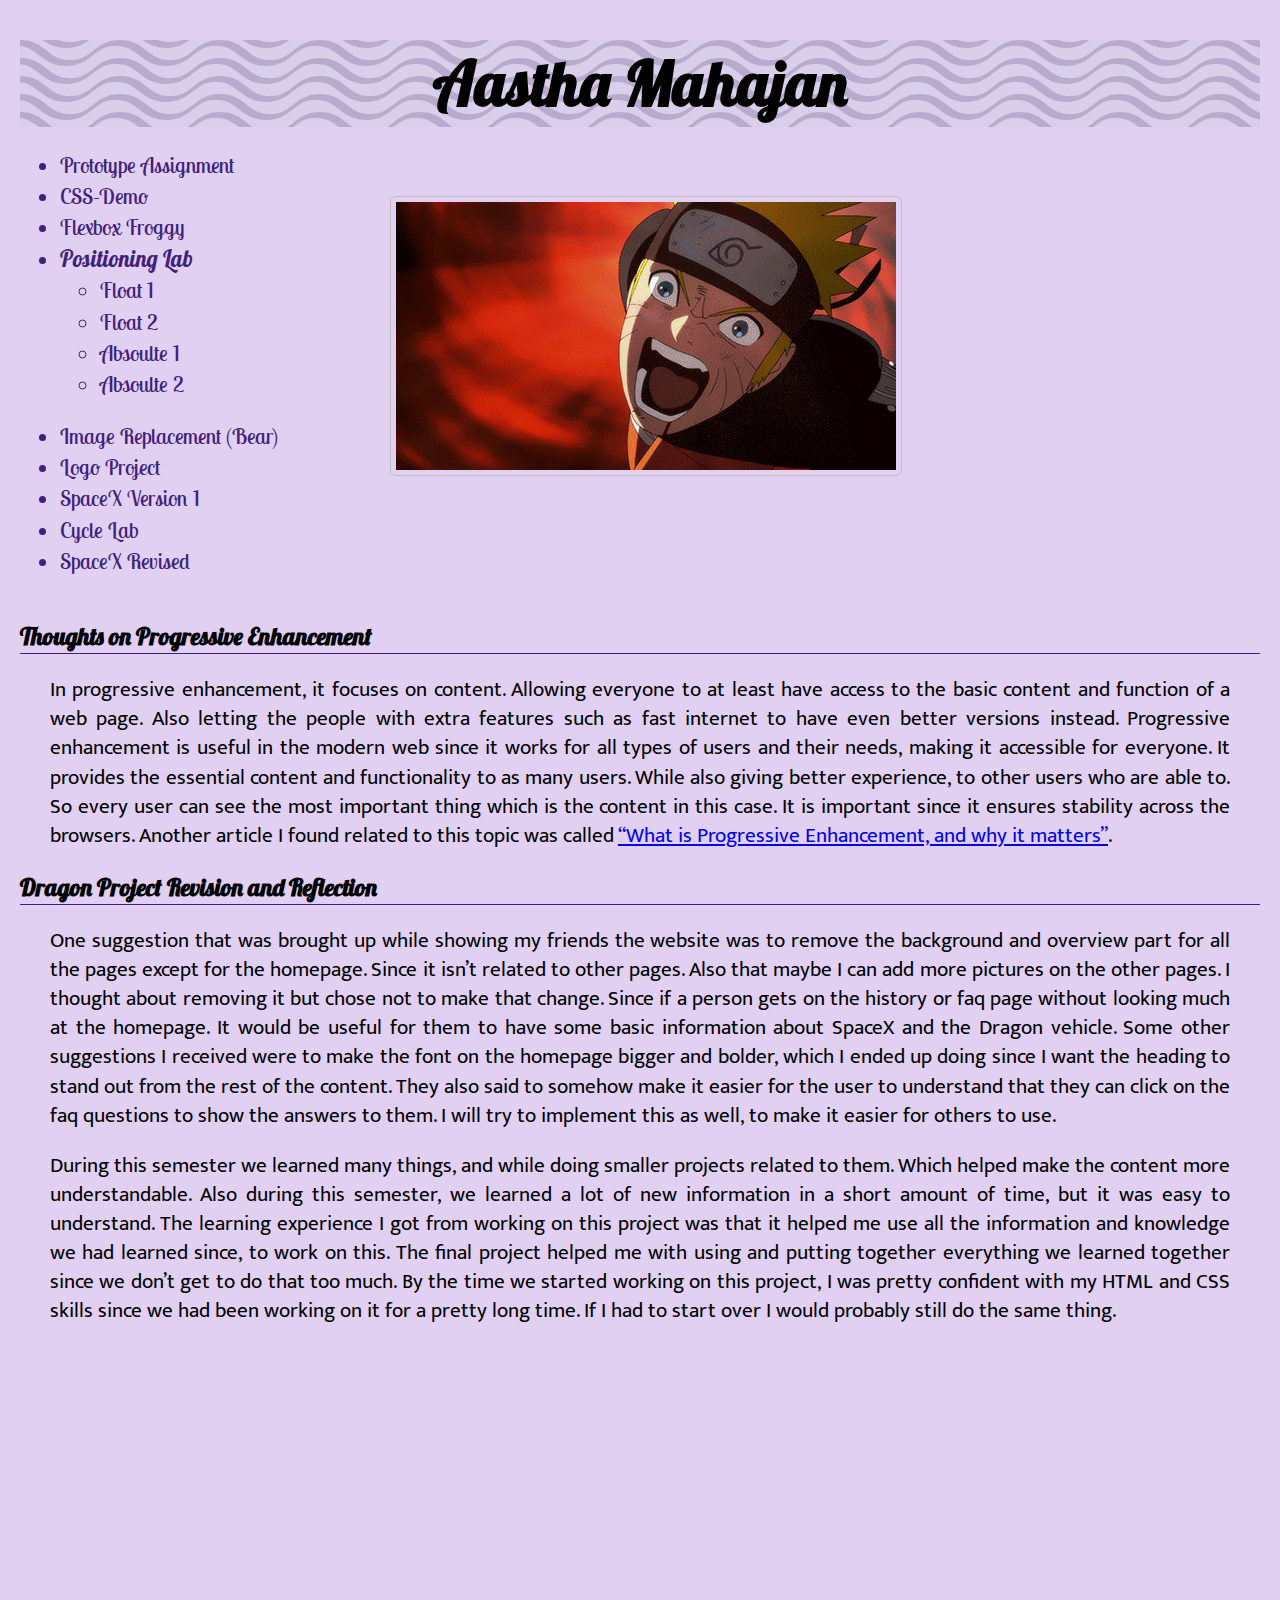
<file: index.html>
<!-- Course Home Page -->
<!doctype html>

<html lang="en">
<head>
  <meta charset="utf-8">

  <title>IFSC 1310 | Aastha Mahajan</title>
  <meta name="description" content="Assignments for IFSC 1310" />
  <meta name="author" content="Aastha Mahajan" />
  <link rel="stylesheet" href="assets/css/style.css" type="text/css" />
  <link rel="preconnect" href="https://fonts.googleapis.com">
<link rel="preconnect" href="https://fonts.gstatic.com" crossorigin>
<link href="https://fonts.googleapis.com/css2?family=Lobster&display=swap" rel="stylesheet">
<link rel="preconnect" href="https://fonts.googleapis.com">
<link rel="preconnect" href="https://fonts.gstatic.com" crossorigin>
<link href="https://fonts.googleapis.com/css2?family=Lobster+Two:wght@700&display=swap" rel="stylesheet">

<link rel="preconnect" href="https://fonts.googleapis.com">
<link rel="preconnect" href="https://fonts.gstatic.com" crossorigin>
<link href="https://fonts.googleapis.com/css2?family=Mukta&display=swap" rel="stylesheet">


<body>
  <h1>Aastha Mahajan</h1>
  <nav>
  <ul>
    <li><a href="prototype/index.html">Prototype Assignment</a></li>
    <li><a href="css-demo/index.html">CSS-Demo</a></li>
    <li><a href="assets/img/flexbox-froggy.jpeg">Flexbox Froggy</a></li>
    <li>Positioning Lab</li>
    <ul>
      <li><a href="positioning/float-1.html">Float 1</a></li>
      <li><a href="positioning/float-2.html">Float 2</a></li>
      <li><a href="positioning/absolute-1.html">Absoulte 1</a></li>
      <li><a href="positioning/absolute-2.html">Absoulte 2</a></li>
    </ul>
    <li><a href="assets/img/bear.jpeg">Image Replacement (Bear)</a></li>
    <li><a href="assets/img/logo.jpeg">Logo Project</a></li>
    <li><a href="dragon/index.html">SpaceX Version 1</a></li>
    <li><a href="cycle/index.html">Cycle Lab</a></li>
    <li><a href="dragon.v2/index.html">SpaceX Revised</a></li>
    
  </ul>
  </nav>
  
  <section class="pe">
    <h2>Thoughts on Progressive Enhancement</h2>
    <p>In progressive enhancement, it focuses on content. Allowing everyone to at least have access to the basic content and function of a web page. Also letting the people with extra features such as fast internet to have even better versions instead. Progressive enhancement is useful in the modern web since it works for all types of users and their needs, making it accessible for everyone. It provides the essential content and functionality to as many users. While also giving better experience, to other users who are able to. So every user can see the most important thing which is the content in this case. It is important since it ensures stability across the browsers. Another article I found related to this topic was called <a href="https://www.freecodecamp.org/news/what-is-progressive-enhancement-and-why-it-matters-e80c7aaf834a/" target="_blank">“What is Progressive Enhancement, and why it matters”</a>.</p>
    <!-- <p>Another article I found related to this topic was called <a href="https://www.freecodecamp.org/news/what-is-progressive-enhancement-and-why-it-matters-e80c7aaf834a/" target="_blank">“What is Progressive Enhancement, and why it matters”</a>.</p> -->
    
    <h2>Dragon Project Revision and Reflection</h2>
    <p>One suggestion that was brought up while showing my friends the website was to remove the background and overview part for all the pages except for the homepage. Since it isn’t related to other pages. Also that maybe I can add more pictures on the other pages. I thought about removing it but chose not to make that change. Since if a person gets on the history or faq page without looking much at the homepage. It would be useful for them to have some basic information about SpaceX and the Dragon vehicle. Some other suggestions I received were to make the font on the homepage bigger and bolder, which I ended up doing since I want the heading to stand out from the rest of the content. They also said to somehow make it easier for the user to understand that they can click on the faq questions to show the answers to them. I will try to implement this as well, to make it easier for others to use. </p>
    <p>During this semester we learned many things, and while doing smaller projects related to them. Which helped make the content more understandable. Also during this semester, we learned a lot of new information in a short amount of time, but it was easy to understand. The learning experience I got from working on this project was that it helped me use all the information and knowledge we had learned since, to work on this. The final project helped me with using and putting together everything we learned together since we don’t get to do that too much. By the time we started working on this project, I was pretty confident with my HTML and CSS skills since we had been working on it for a pretty long time. If I had to start over I would probably still do the same thing. </p>
    
  </section>
  
  
  <img src="assets/img/naruto-gif.gif"  id="firstgif"/>
  
  
</body>
</html>
</file>
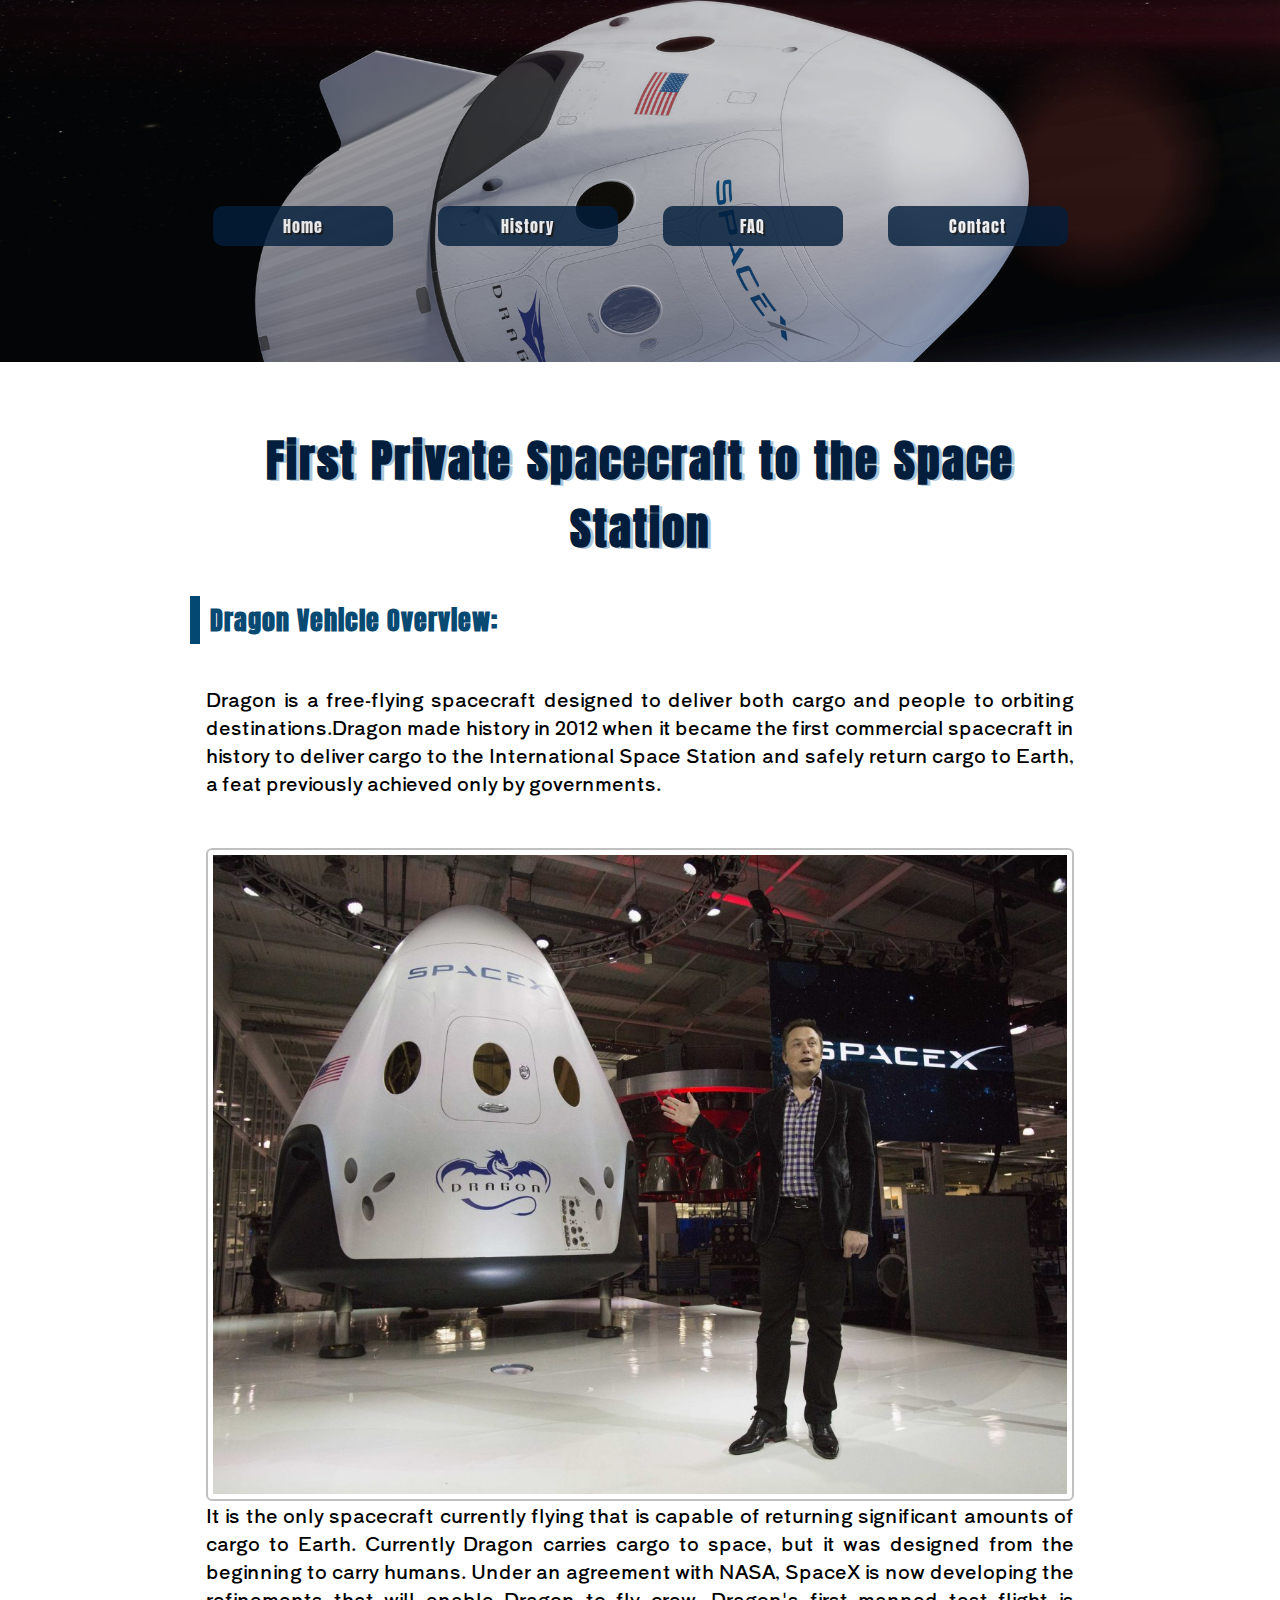
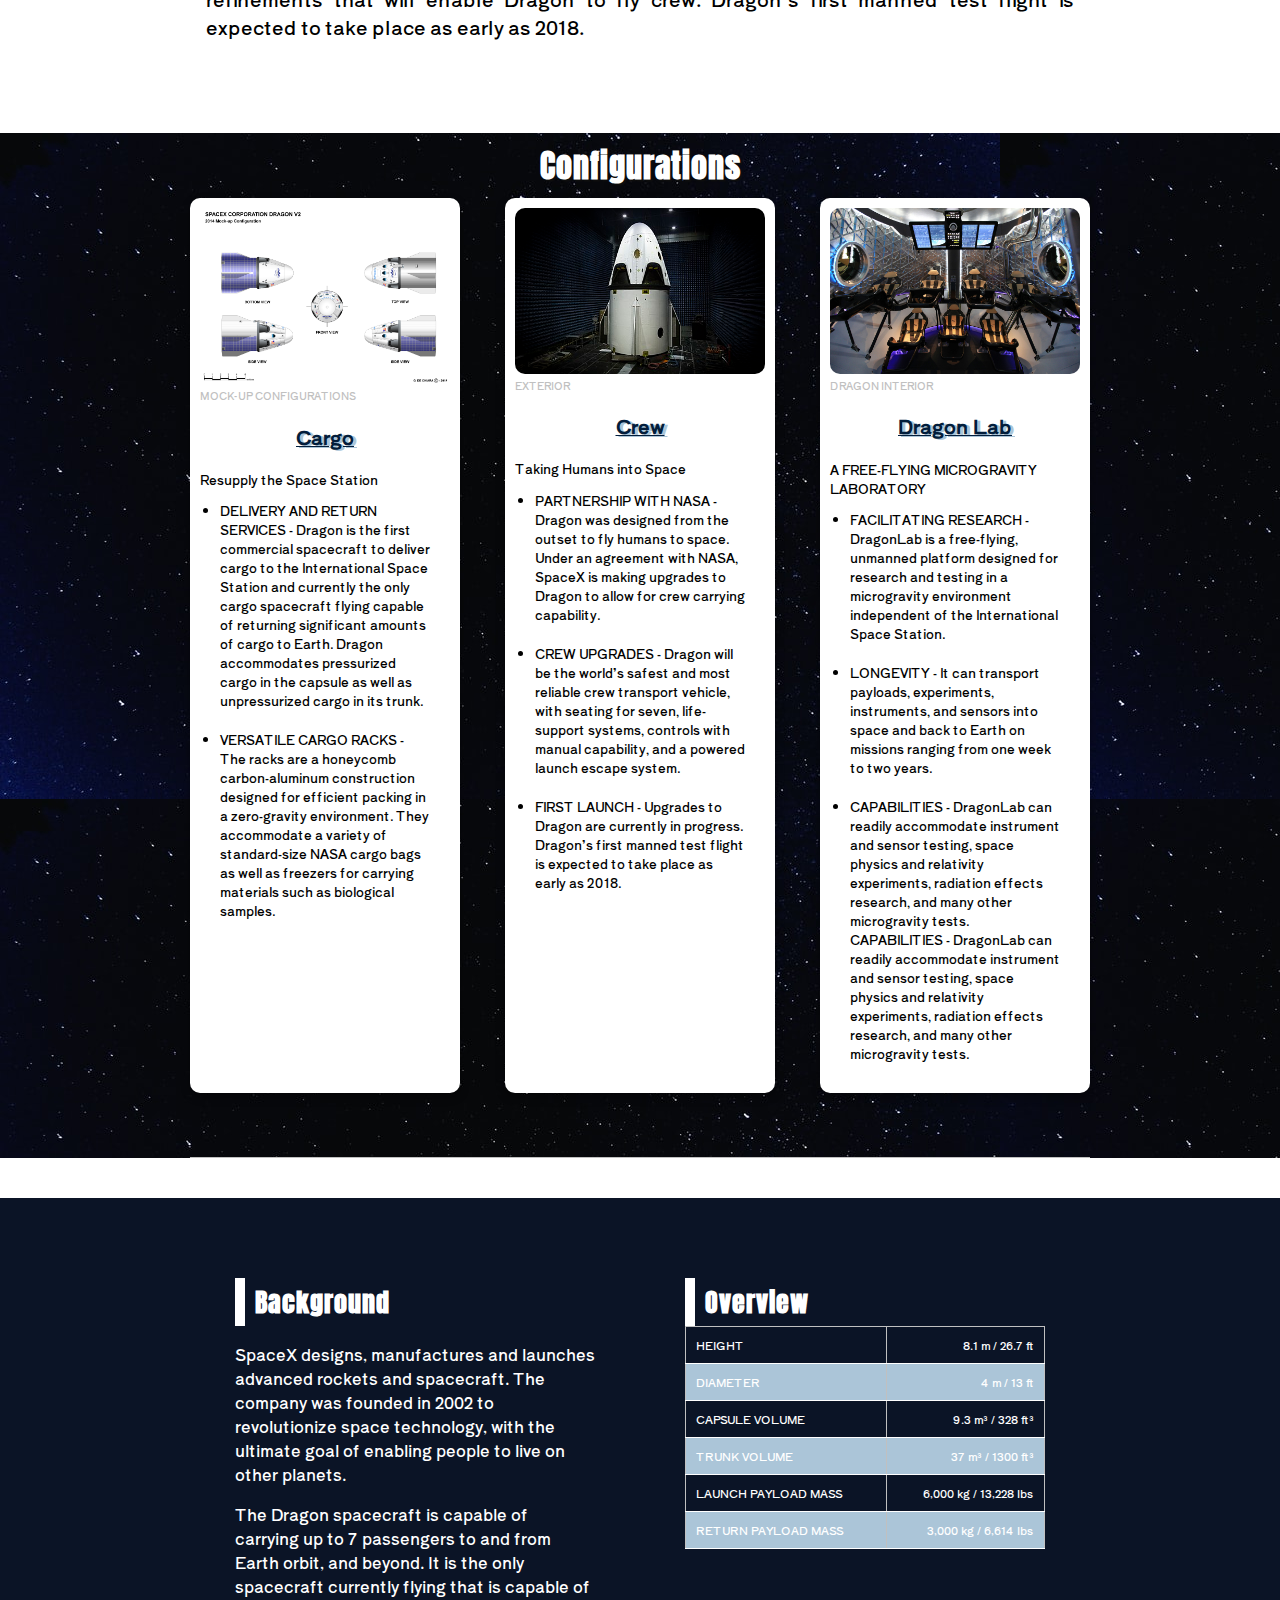
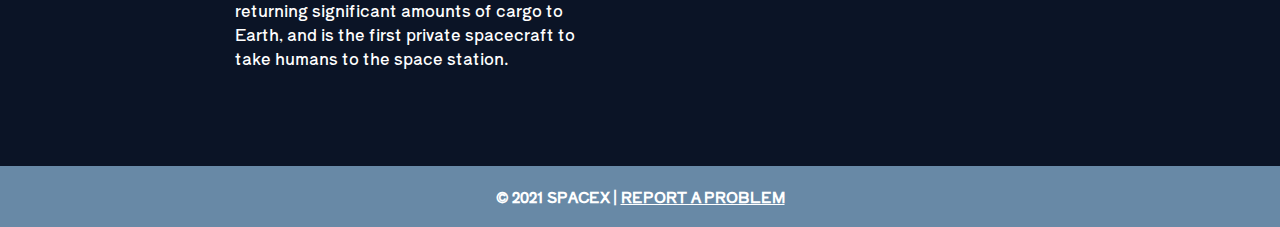
<file: dragon.v2/index.html>
<!DOCTYPE html>
<html lang="en">

<head>
  <title>SpaceX Dragon</title>
  <meta name="robots" content="noindex" />
  <meta charset="UTF-8" />
  <meta name="description" content="Space X Dragon" />
  <meta name="author" content="Aastha Mahajan" />
  
  <link rel="preconnect" href="https://fonts.googleapis.com">
  <link rel="preconnect" href="https://fonts.gstatic.com" crossorigin>
  <link href="https://fonts.googleapis.com/css2?family=Shippori+Antique&display=swap" rel="stylesheet">
  <link rel="preconnect" href="https://fonts.googleapis.com">
  <link rel="preconnect" href="https://fonts.gstatic.com" crossorigin>
  <link href="https://fonts.googleapis.com/css2?family=M+PLUS+1:wght@300&display=swap" rel="stylesheet">
  <link rel="preconnect" href="https://fonts.googleapis.com">
  <link rel="preconnect" href="https://fonts.gstatic.com" crossorigin>
  <link href="https://fonts.googleapis.com/css2?family=Anton&family=Shippori+Antique&display=swap" rel="stylesheet">
  
  <link rel="stylesheet" href="assets/css/style.css" type="text/css" />

</head>   

<body>
  <header role="banner" class="primary">
    <h1><a href="index.html">SpaceX Dragon</a></h1>
    <nav role="navigation">
      <ul>
        <li><a href="index.html">Home</a></li>
        <li><a href="history.html">History</a></li>
        <li><a href="faq.html">FAQ</a></li>
        <li><a href="contact.html">Contact</a></li>
      </ul>
    </nav>
  </header>
  <!--  <h1>SpaceX Dragon
    <h2>SpaceX designs, manufactures and launches advanced rockets and spacecraft. The company was founded in 2002 to revolutionize space technology, with the ultimate goal of enabling people to live on other planets.</h2> -->
   <section id="content" class="container"> 
      <!-- content goes like the info --> 
      <h2>First Private Spacecraft to the Space Station</h2>
      <h3>Dragon Vehicle Overview:</h3>
      
     <!-- <section id="hero" class="container"> 
        <img src="assets/img/capsule.jpg"  alt="dragon" class="img-left"/>
      </section> -->
      
      <p>Dragon is a free-flying spacecraft designed to deliver both cargo and people to orbiting destinations.Dragon made history in 2012 when it became the first commercial spacecraft in history to deliver cargo to the International Space Station and safely return cargo to Earth, a feat previously achieved only by governments.</p>
      <p> <img src="assets/img/capsule.jpg"  alt="dragon" class="img-left"/> It is the only spacecraft currently flying that is capable of returning significant amounts of cargo to Earth. Currently Dragon carries cargo to space, but it was designed from the beginning to carry humans. Under an agreement with NASA, SpaceX is now developing the refinements that will enable Dragon to fly crew. Dragon's first manned test flight is expected to take place as early as 2018.</p>
    
    </section>
    <section id="articles">
      <div class="container">
      <h2>Configurations</h2>
      <article class="post">
        <header>
          <figure>
            <img src="assets/img/mokeup.png"  alt="dragon"/>
            <figcaption>Mock-Up Configurations</figcaption>
          </figure>
          <h3><a href="https://www.spacex.com/" target="_blank">Cargo</a></h3>
          <p>Resupply the Space Station</p>
        </header>
        <ul>
          <li>DELIVERY AND RETURN SERVICES - Dragon is the first commercial spacecraft to deliver cargo to the International Space Station and currently the only cargo spacecraft flying capable of returning significant amounts of cargo to Earth. Dragon accommodates pressurized cargo in the capsule as well as unpressurized cargo in its trunk.</li>
          <li>VERSATILE CARGO RACKS - The racks are a honeycomb carbon-aluminum construction designed for efficient packing in a zero-gravity environment. They accommodate a variety of standard-size NASA cargo bags as well as freezers for carrying materials such as biological samples.</li>
          
      </ul>
      </article>
      <article class="post">
        <header>
          <figure>
            <img src="assets/img/exterior.jpg"  alt="dragon"/>
            <figcaption>Exterior</figcaption>
          </figure>
          <h3><a href="https://www.spacex.com/" target="_blank">Crew</a></h3>
          <p>Taking Humans into Space</p>
        </header>
        <ul>
          <li>PARTNERSHIP WITH NASA - Dragon was designed from the outset to fly humans to space. Under an agreement with NASA, SpaceX is making upgrades to Dragon to allow for crew carrying capability.</li>
          <li>CREW UPGRADES - Dragon will be the world’s safest and most reliable crew transport vehicle, with seating for seven, life-support systems, controls with manual capability, and a powered launch escape system.</li>
          <li>FIRST LAUNCH - Upgrades to Dragon are currently in progress. Dragon’s first manned test flight is expected to take place as early as 2018.</li>
        </ul>
      </article>
      <article class="post">
        <header>
          <figure>
            <img src="assets/img/interior.2.jpg"  alt="dragon"/>
            <figcaption>Dragon Interior</figcaption>
          </figure>
          <h3> <a href="https://www.spacex.com/" target="_blank">Dragon Lab</a> </h3>
          <p>A FREE-FLYING MICROGRAVITY LABORATORY</p>
        </header>
        <ul>
          <li>FACILITATING RESEARCH - DragonLab is a free-flying, unmanned platform designed for research and testing in a microgravity environment independent of the International Space Station.</li>
          <li>LONGEVITY - It can transport payloads, experiments, instruments, and sensors into space and back to Earth on missions ranging from one week to two years.</li>
          <li>CAPABILITIES - DragonLab can readily accommodate instrument and sensor testing, space physics and relativity experiments, radiation effects research, and many other microgravity tests.
          CAPABILITIES - DragonLab can readily accommodate instrument and sensor testing, space physics and relativity experiments, radiation effects research, and many other microgravity tests.</li>
        </ul>
      </article>
      </div>
    </section>
    <!--<section id="hero" class="container">
    <img src="https://assets.codepen.io/7248/dragon_2_hover_test.jpg" alt="Hover Test" class="img-center" />
    </section>  -->
    
     <aside role="complementary">
      <div class="container">
        <article class="widget">
          <header>
            <h2>Background</h2>
          </header>
          <p>SpaceX designs, manufactures and launches advanced rockets and spacecraft. The company was founded in 2002 to revolutionize space technology, with the ultimate goal of enabling people to live on other planets.</p>
          <p>
          The Dragon spacecraft is capable of carrying up to 7 passengers to and from Earth orbit, and beyond. It is the only spacecraft currently flying that is capable of returning significant amounts of cargo to Earth, and is the first private spacecraft to take humans to the space station.
          </p>
          <footer>Widget Footer</footer>
        </article>
        <article class="widget overview">
          <header>
            <h2>Overview</h2>
          </header>
          <table>
            <tbody>
              <tr>
                <td>HEIGHT</td>
                <td>8.1 m <span>/ 26.7 ft</span></td>
              </tr>
              <tr>
                <td>DIAMETER</td>
                <td>4 m <span>/ 13 ft</span></td>
              </tr>
              <tr>
                <td>CAPSULE VOLUME</td>
                <td>9.3 m³ <span>/ 328 ft³ </span></td>
              </tr>
              <tr>
                <td>TRUNK VOLUME</td>
                <td>37 m³ <span>/ 1300 ft³ </span></td>
              </tr>
              <tr>
                <td>LAUNCH PAYLOAD MASS</td>
                <td>6,000 kg <span>/ 13,228 lbs</span></td>
              </tr>
              <tr>
                <td>RETURN PAYLOAD MASS</td>
                <td>3,000 kg <span>/ 6,614 lbs</span></td>
              </tr>
            </tbody>
          </table>
          <footer>Widget Footer</footer>
        </article>
      </div>
    </aside>

  <footer id="colophon" role="contentinfo">
    <h6>&copy; 2021 SpaceX | <a href="mailto:amahajan@ualr.edu"> Report a Problem</a></h6>
  </footer>


</body>
</html>
</file>
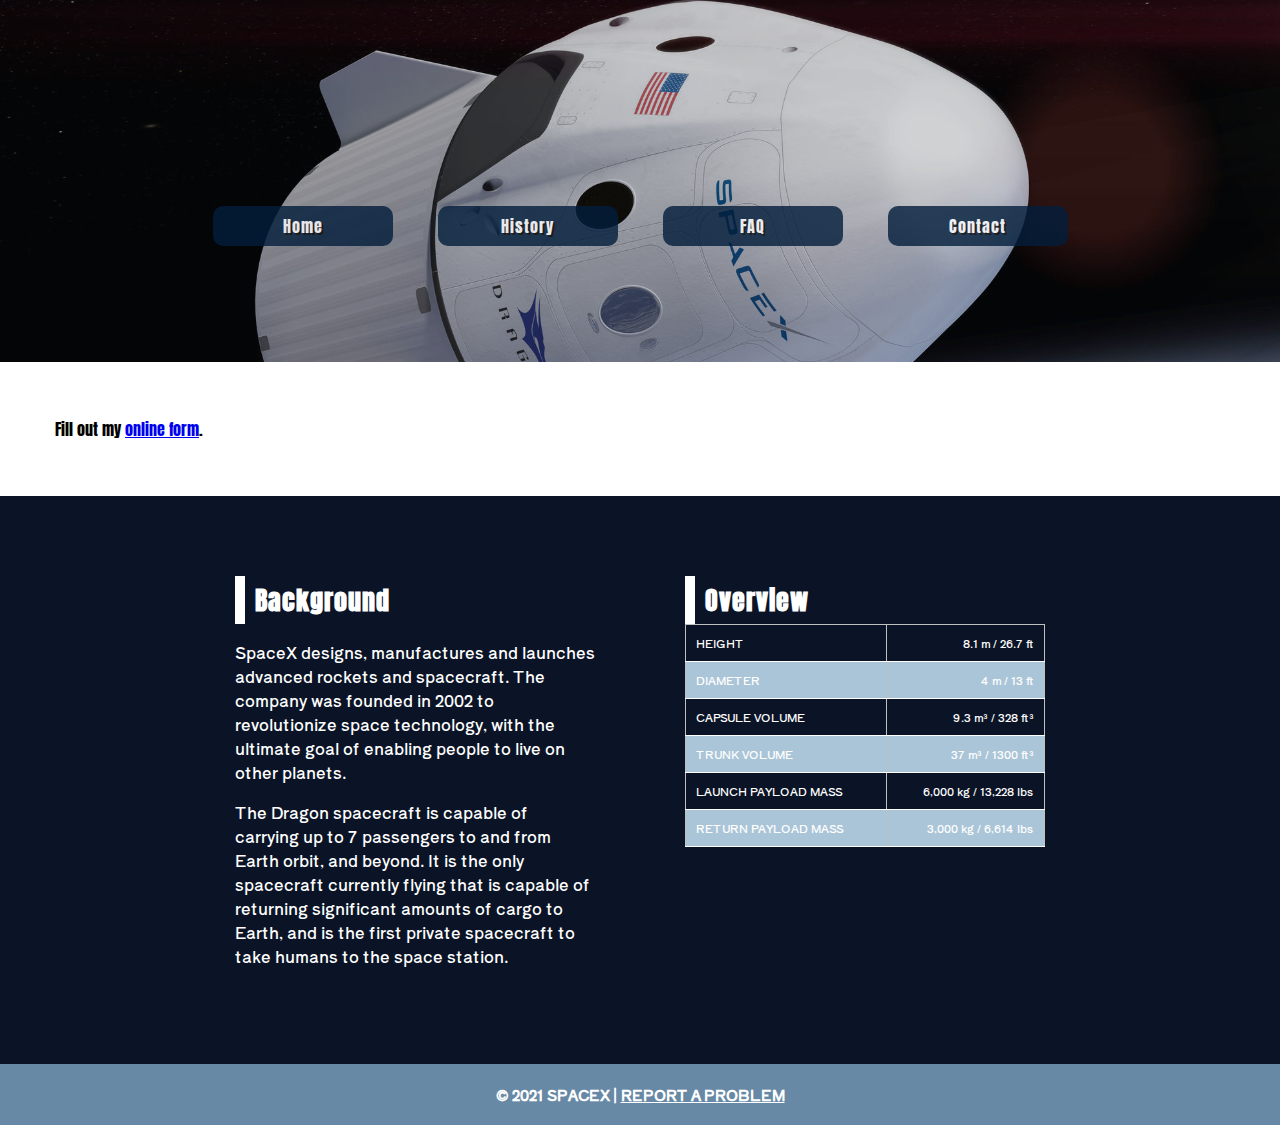
<file: dragon.v2/contact.html>
<!DOCTYPE html>
<html lang="en">

<head>
  <title>SpaceX Dragon</title>
  <meta charset="UTF-8" />
  <meta name="description" content="Space X Dragon" />
  <meta name="author" content="Aastha Mahajan" />
  <meta name="robots" content="noindex" />
  <link rel="preconnect" href="https://fonts.googleapis.com">
  <link rel="preconnect" href="https://fonts.gstatic.com" crossorigin>
  <link href="https://fonts.googleapis.com/css2?family=Shippori+Antique&display=swap" rel="stylesheet">
  <link rel="preconnect" href="https://fonts.googleapis.com">
  <link rel="preconnect" href="https://fonts.gstatic.com" crossorigin>
  <link href="https://fonts.googleapis.com/css2?family=M+PLUS+1:wght@300&display=swap" rel="stylesheet">
  <link rel="preconnect" href="https://fonts.googleapis.com">
  <link rel="preconnect" href="https://fonts.gstatic.com" crossorigin>
  <link href="https://fonts.googleapis.com/css2?family=Anton&family=Shippori+Antique&display=swap" rel="stylesheet">
  
  <link rel="stylesheet" href="assets/css/style.css" type="text/css" />

</head>   

<body>
  <header role="banner" class="primary">
    <h1><a href="index.html">SpaceX Dragon</a></h1>
    <nav role="navigation">
      <ul>
        <li><a href="index.html">Home</a></li>
        <li><a href="history.html">History</a></li>
        <li><a href="faq.html">FAQ</a></li>
        <li><a href="contact.html">Contact</a></li>
      </ul>
    </nav>
  </header>


 <div id="wufoo-z1fg0fnz1p6qlr7"> Fill out my <a href="https://amahajan.wufoo.com/forms/z1fg0fnz1p6qlr7">online form</a>. </div> <script type="text/javascript"> var z1fg0fnz1p6qlr7; (function(d, t) { var s = d.createElement(t), options = { 'userName':'amahajan', 'formHash':'z1fg0fnz1p6qlr7', 'autoResize':true, 'height':'580', 'async':true, 'host':'wufoo.com', 'header':'show', 'ssl':true }; s.src = ('https:' == d.location.protocol ?'https://':'http://') + 'secure.wufoo.com/scripts/embed/form.js'; s.onload = s.onreadystatechange = function() { var rs = this.readyState; if (rs) if (rs != 'complete') if (rs != 'loaded') return; try { z1fg0fnz1p6qlr7 = new WufooForm(); z1fg0fnz1p6qlr7.initialize(options); z1fg0fnz1p6qlr7.display(); } catch (e) { } }; var scr = d.getElementsByTagName(t)[0], par = scr.parentNode; par.insertBefore(s, scr); })(document, 'script'); </script>
  
  
     <aside role="complementary">
      <div class="container">
        <article class="widget">
          <header>
            <h2>Background</h2>
          </header>
          <p>SpaceX designs, manufactures and launches advanced rockets and spacecraft. The company was founded in 2002 to revolutionize space technology, with the ultimate goal of enabling people to live on other planets.</p>
          <p>
          The Dragon spacecraft is capable of carrying up to 7 passengers to and from Earth orbit, and beyond. It is the only spacecraft currently flying that is capable of returning significant amounts of cargo to Earth, and is the first private spacecraft to take humans to the space station.
          </p>
          <footer>Widget Footer</footer>
        </article>
        <article class="widget overview">
          <header>
            <h2>Overview</h2>
          </header>
          <table>
            <tbody>
              <tr>
                <td>HEIGHT</td>
                <td>8.1 m <span>/ 26.7 ft</span></td>
              </tr>
              <tr>
                <td>DIAMETER</td>
                <td>4 m <span>/ 13 ft</span></td>
              </tr>
              <tr>
                <td>CAPSULE VOLUME</td>
                <td>9.3 m³ <span>/ 328 ft³ </span></td>
              </tr>
              <tr>
                <td>TRUNK VOLUME</td>
                <td>37 m³ <span>/ 1300 ft³ </span></td>
              </tr>
              <tr>
                <td>LAUNCH PAYLOAD MASS</td>
                <td>6,000 kg <span>/ 13,228 lbs</span></td>
              </tr>
              <tr>
                <td>RETURN PAYLOAD MASS</td>
                <td>3,000 kg <span>/ 6,614 lbs</span></td>
              </tr>
            </tbody>
          </table>
          <footer>Widget Footer</footer>
        </article>
      </div>
    </aside>

  <footer id="colophon" role="contentinfo">
    <h6>&copy; 2021 SpaceX | <a href="mailto:amahajan@ualr.edu"> Report a Problem</a></h6>
  </footer>


</body>
</html>
</file>
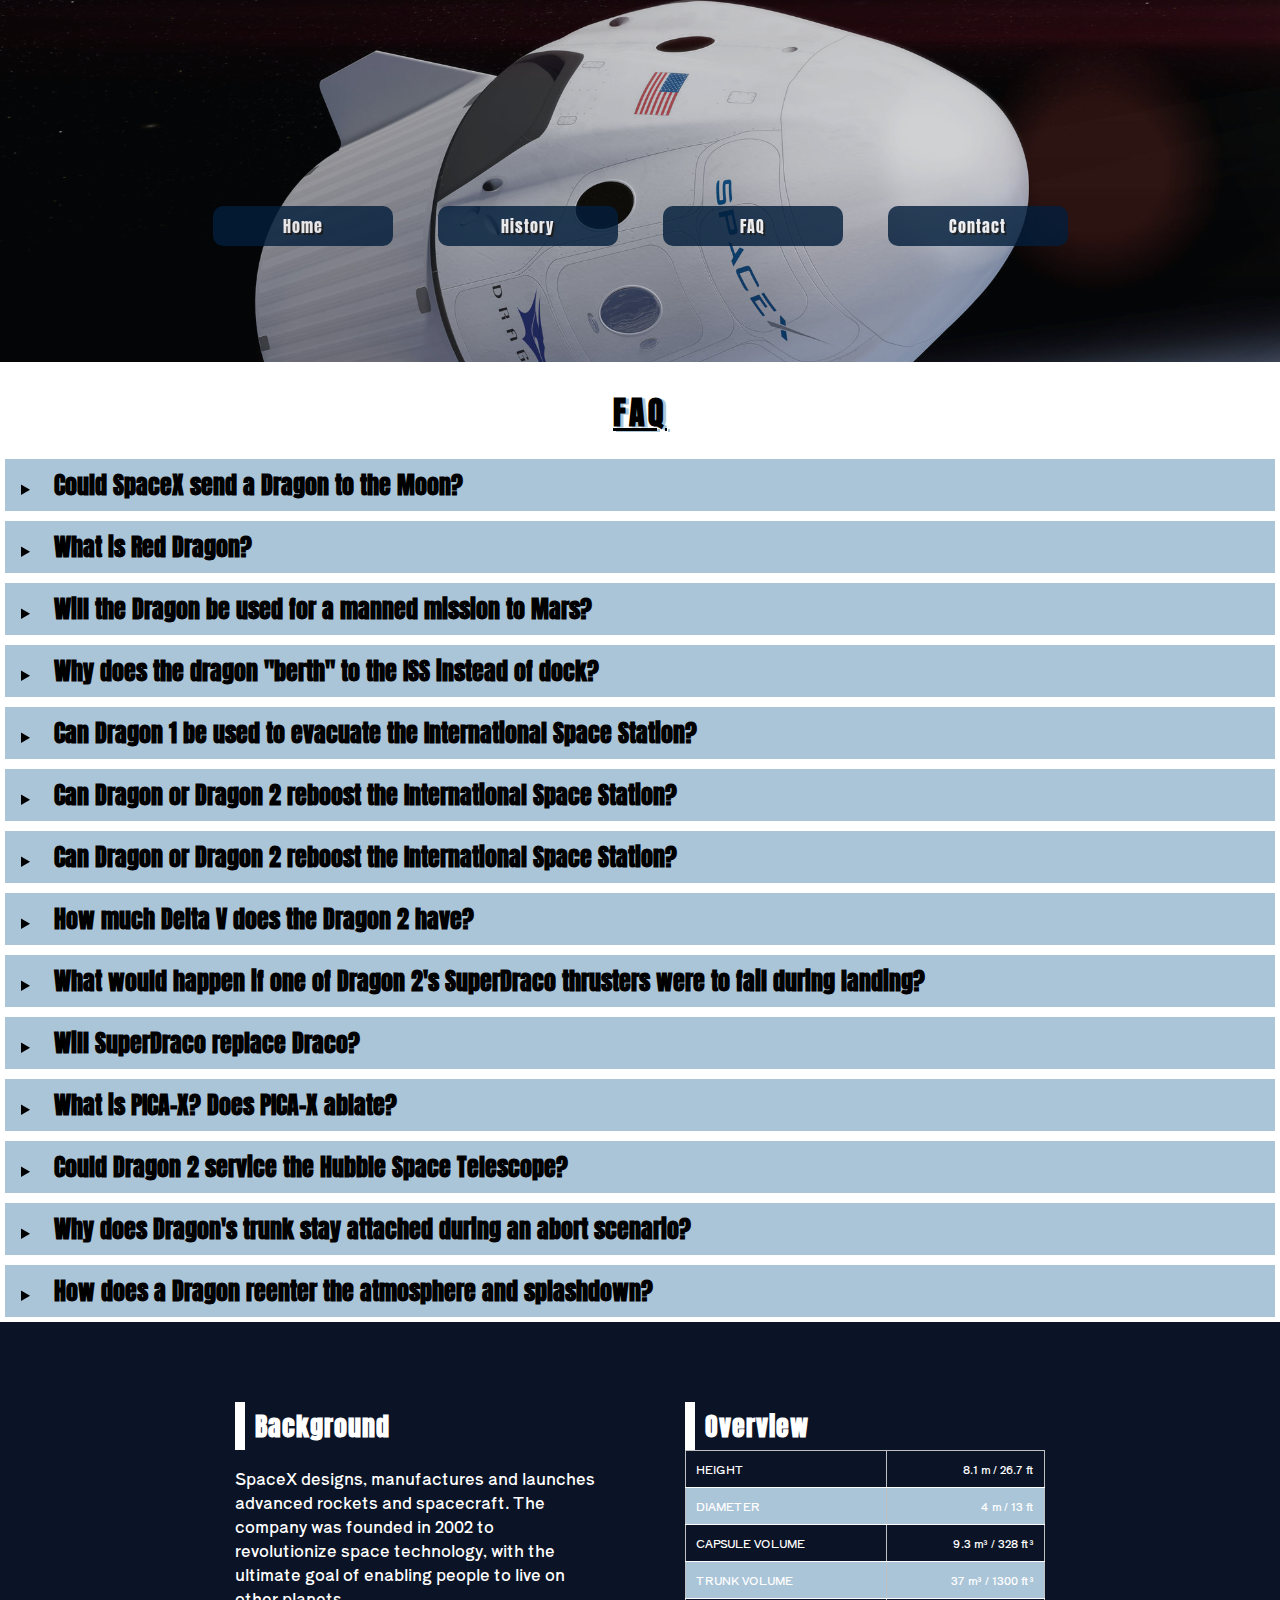
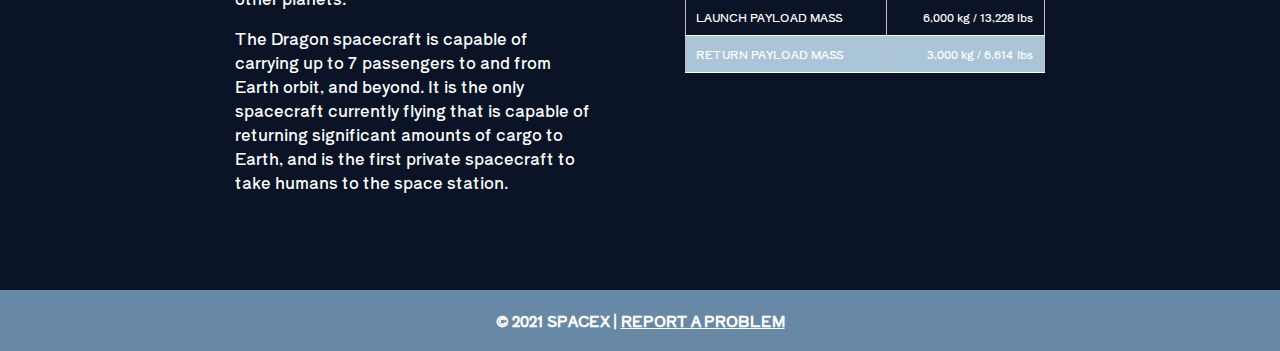
<file: dragon.v2/faq.html>
<!DOCTYPE html>
<html lang="en">

<head>
  <title>SpaceX Dragon</title>
  <meta name="robots" content="noindex" />
  <meta charset="UTF-8" />
  <meta name="description" content="Space X Dragon" />
  <meta name="author" content="Aastha Mahajan" />
  
  <link rel="preconnect" href="https://fonts.googleapis.com">
  <link rel="preconnect" href="https://fonts.gstatic.com" crossorigin>
  <link href="https://fonts.googleapis.com/css2?family=Shippori+Antique&display=swap" rel="stylesheet">
  <link rel="preconnect" href="https://fonts.googleapis.com">
  <link rel="preconnect" href="https://fonts.gstatic.com" crossorigin>
  <link href="https://fonts.googleapis.com/css2?family=M+PLUS+1:wght@300&display=swap" rel="stylesheet">
  <link rel="preconnect" href="https://fonts.googleapis.com">
  <link rel="preconnect" href="https://fonts.gstatic.com" crossorigin>
  <link href="https://fonts.googleapis.com/css2?family=Anton&family=Shippori+Antique&display=swap" rel="stylesheet">
  
  <link rel="stylesheet" href="assets/css/style.css" type="text/css" />

</head>   

<body>
  <header role="banner" class="primary">
    <h1><a href="index.html">SpaceX Dragon</a></h1>
    <nav role="navigation">
      <ul>
        <li><a href="index.html">Home</a></li>
        <li><a href="history.html">History</a></li>
        <li><a href="faq.html">FAQ</a></li>
        <li><a href="contact.html">Contact</a></li>
      </ul>
    </nav>
  </header>
  <!--  <h1>SpaceX Dragon
    <h2>SpaceX designs, manufactures and launches advanced rockets and spacecraft. The company was founded in 2002 to revolutionize space technology, with the ultimate goal of enabling people to live on other planets.</h2> -->
   
  <div class="page">
    <header>
      <h1>FAQ</h1>
    </header>
    <main>
      <details>
        <summary>
          <h2>Could SpaceX send a Dragon to the Moon?</h2>
        </summary>
        <div>
          <p>The Dragon could easily be sent to lunar orbit, but would not be able to land. The Falcon Heavy can throw about 16,000 kilograms (when configured to be expendable) on a trans-lunar injection orbit, so it can send a Dragon 2 capsule to the moon with quite a lot of margin. However, in order to land on a surface you need to slow down from orbital velocity, which requires you to change your velocity by a certain amount (which is called your ∆V, literally "change in velocity"). Dragon 2 carries only a small amount of propellant and can only deliver a small amount of ∆V because of that. The exact amount is less than 500m/s, which doesn't come close to the ~1870 m/s needed to land on the moon. It may be possible to do it with two FH launches but that would require additional technology development.</p>
          
        </div>
      </details>
    </main>
  </div>  
  
  <div class="page">
    
      <details>
        <summary>
          <h2>What is Red Dragon?</h2>
        </summary>
        <div>
          <p>Red Dragon is a proposed NASA/SETI Institute mission to send a modified Dragon capsule atop a Falcon Heavy to the Martian surface. The mission would be an unmanned scientific lander, and the heaviest object ever to be placed on Mars - it alone could carry an additional 2 metric tons of cargo and equipment down to the surface. There have been no official announcements about the mission from SpaceX as the mission design architecture is not managed by them, and there is currently no indication that the project will be funded.</p>
           
        </div>
      </details>
    
  </div> 
  
  <div class="page">
    
      <details>
        <summary>
          <h2>Will the Dragon be used for a manned mission to Mars?</h2>
        </summary>
        <div>
          <p>No. Dragon is too cramped, and would need significant improvements in the life support system to last throughout the long journey. Elon Musk himself has stated that Dragon 2 can support seven astronauts for "several days".</p>
           
        </div>
      </details>
    
  </div> 
  
  <div class="page">
    
      <details>
        <summary>
          <h2>Why does the dragon "berth" to the ISS instead of dock?</h2>
        </summary>
        <div>
          <p>The current version of Dragon physically cannot dock, and can only berth. This is because it has a Common Berthing Mechanism (CBM) port, and not a NASA Docking System (NDS) port. The advantage of the CBM is that it's 50 inch (1270 mm) in diameter, whereas the NDS is only a 800 mm (31.5 inches) wide. The disadvatage of berthing is that it's a tedious process whereby astronauts carefully maneuver the capsule into place using Canadarm, and then physically bolt the CBM ports together. To unberth, the reverse must occur. Docking by contrast is autonomous, and much faster in both directions.</p>
           
        </div>
      </details>
    
  </div> 
  
  <div class="page">
   
      <details>
        <summary>
          <h2>Can Dragon 1 be used to evacuate the International Space Station?</h2>
        </summary>
        <div>
          <p>The Dragon 1 would make a very poor lifeboat for the ISS. The CRS Dragon does not dock, instead it "berths" to the ISS - this is not automated/machine controlled. Berthing is a tedious process whereby astronauts carefully maneuver the capsule into place using Canadarm, and then physically bolt the CBM ports together. To unberth, the reverse must occur. It is a very slow process; far too slow for a quick escape. There are two Soyuzes attached to Station that are always there and ready to at a moments notice, so it is difficult to imagine a scenario where you'd have to use Dragon as a escape pod... In addition, on top of providing a slow evacuation, the Dragon is only there a month at a time, once every ~6 months or so, has no seats, and is likely to be (at least partially) filled with cargo.</p>
           
        </div>
      </details>
    
  </div>
  
  <div class="page">
    
      <details>
        <summary>
          <h2>Can Dragon or Dragon 2 reboost the International Space Station?</h2>
        </summary>
        <div>
          <p>In all likelihood, no. There are lots of reasons why this would not work: Dragon does not carry enough fuel to reboost the station, the SuperDraco engines are far too powerful, the docking ports Dragon use are incapable of handling the force, the Dragon would not be firing through the station's center of mass, and the Dragon does not have the necessary connections to provide station Guidance, Navigation, & Control. Current solutions to reboosting work perfectly fine. Using Dragon would be too complicated and requires too much effort, whereas current solutions of reboosting the ISS are perfectly capable of doing so without modification.</p>
           
        </div>
      </details>
    
  </div>
  
  <div class="page">
   
      <details>
        <summary>
          <h2>Can Dragon or Dragon 2 reboost the International Space Station?</h2>
        </summary>
        <div>
          <p>In all likelihood, no. There are lots of reasons why this would not work: Dragon does not carry enough fuel to reboost the station, the SuperDraco engines are far too powerful, the docking ports Dragon use are incapable of handling the force, the Dragon would not be firing through the station's center of mass, and the Dragon does not have the necessary connections to provide station Guidance, Navigation, & Control. Current solutions to reboosting work perfectly fine. Using Dragon would be too complicated and requires too much effort, whereas current solutions of reboosting the ISS are perfectly capable of doing so without modification.</p>
           
        </div>
      </details>
   
  </div>
  
  <div class="page">
    
      <details>
        <summary>
          <h2>How much Delta V does the Dragon 2 have?</h2>
        </summary>
        <div>
          <p>According to Hans Koenigsmann at the Dragon Pad Abort press conference, the Dragon 2 weighs 21000 lbs (9525 kg), 3500 lbs (1588 kg) of which is propellant. Assuming the SuperDracos have an specific impulse of 235 s, that means the total delta-v of the Dragon 2 is 420 m/s.</p>
            
        </div>
      </details>
    
  </div>
  
  <div class="page">
   
      <details>
        <summary>
          <h2>What would happen if one of Dragon 2's SuperDraco thrusters were to fail during landing?</h2>
        </summary>
        <div>
          <p>Dragon 2 can lose up to two of its eight SuperDraco thrusters without any problems. The engines will be test-fired at a certain height to check everything as it descends towards landing, should there be a problem parachutes will be deployed, and the craft will splash down in the Atlantic Ocean. There is no chance of a parachute landing on land in this case because the thrusters are required to actively control the vehicle to make sure it descends over land.</p>
        </div>
      </details>
    
  </div>
  
  <div class="page">
    
      <details>
        <summary>
          <h2>Will SuperDraco replace Draco?</h2>
        </summary>
        <div>
          <p>No they won't, as they are designed for entirely different applications. Draco engines have a thrust of 400 N and are used for in-orbit manouvering, orbit adjustments, fine guidance, orientation, and deorbiting. SuperDraco engines put out 73,000 N of thrust, that makes them 182.5 times more powerful. In fact, a single SuperDraco engine is more powerful than the Kestrel upper stage engine of Falcon 1. Firing these in proximity to the ISS would likely obliterate the station.</p>
          <p>Even though they can throttle down to 20% (making them merely 36.5 times as powerful as a Draco), to maintain a steady attitude, you'd likely have to fire at least another engine on the opposite side simultaneously.</p>
        </div>
      </details>
    
  </div>
  
   <div class="page">
    
      <details>
        <summary>
          <h2>What is PICA-X? Does PICA-X ablate?</h2>
        </summary>
        <div>
          <p>PICA stands for 'Phenolic Impregnated Carbon Ablator', and yes it does. It was the material used to coat the Stardust capsule that returned to Earth from interplanetary velocities in 2006, and was patented by NASA in the 1990's for use on the mission as no other heatshield material would be able to withstand the extreme heat and speeds that the mission heatshield would be required to handle (70% faster than the Space Shuttle, faster than Apollo). Ablative heatshields work by allowing small amounts of the heatshield material to evaporate in the extreme heat of reentry, which counter-intuitively protects the heatshield structure and capsule by directing the heat into the evaporated material, rather than the heatshield proper.
SpaceX improved on this heatshield design by producing PICA-X, which is both easier and cheaper to manufacture, and also ablates less significantly, allowing for more reuse. PICA-X versions 1 & 2 have been used on Dragon CRS missions to the ISS. Dragon 2 employs PICA-X version 3, which ablates even less. Because of the PICA heritage, SpaceX claim a capsule equipped with PICA-X can be reused from Lunar or Martian velocities "dozens of times" before requiring replacement.</p>
        </div>
      </details>
   
  </div>
  
  <div class="page">
    
      <details>
        <summary>
          <h2>Could Dragon 2 service the Hubble Space Telescope?</h2>
        </summary>
        <div>
          <p>Technically, yes. But economically, it isn't feasible. The problem of the absence of an airlock can be solved by simply venting the entire cabin. That's how it was done in Gemini and Apollo. But in reality, it's not practical. It would be cheaper to build and launch a new Hubble than to design and build the needed extra hardware to now service it. As a bonus, you'd get a lot better telescope as Hubble hardware is fairly ancient by modern standards. </p>
        </div>
      </details>
    
  </div>
  
  <div class="page">
    
      <details>
        <summary>
          <h2>Why does Dragon's trunk stay attached during an abort scenario?</h2>
        </summary>
        <div>
          <p>Because the Dragon capsule (and all other capsule-shaped spacecraft) naturally want to fly heatshield-first. This is a good property during reentry, but not so good when you're travelling at Mach 1.5 on top of a rocket and need to abort. The trunk, with its fins and its large aerodynamic surface area behind the center of mass of the vehicle, prevents the Dragon capsule from flipping around immediately after an abort. In the pad abort video, the Dragon capsule flips around immediately after the trunk is separated from the capsule.</p>
        </div>
      </details>
    
  </div>
  
  <div class="page">
    
      <details>
        <summary>
          <h2>How does a Dragon reenter the atmosphere and splashdown?</h2>
        </summary>
        <div>
          <p>First: the deorbit phase starts. The Dragon coasts away from the station to prevent damage to the station from its thrusters. Once it has reached a safe distance, it fires its Draco thrusters, each capable of 400 newtons of thrust, in a sequence to ensure the Dragon enters the atmosphere at the correct angle to reenter safely with the least stress on the PICA heat shield. This deorbit burn takes seven minutes to execute.</p>
          <p>Second: the reentry phase begins. The Dragon's trunk is jettisoned; it's not designed to withstand the heat and forces of reentry and so burns up and is destroyed in the upper atmosphere. The Dragon then orients itself to point its heatshield forwards, but at a slight angle; since the Dragon is loaded asymmetrically prior to its release from the ISS, the capsule can be rotated along its axis, acting like a weak wing, to adjust its trajectory and fine-tune its landing position.</p>
          <p>Third: the landing phase begins. When the Dragon reaches an altitude of 13.7 km, two small parachutes called "drogue chutes" are deployed. These slow down the Dragon capsule and ensure full deployment of the three main parachutes. After the three main parachutes deployed, they slow the Dragon to about 5 m/s at sea level for splashdown. Much like the Apollo capsule, the Dragon is able to land with two parachutes in the event of an anomaly with a third parachute.</p>
        </div>
      </details>
    
  </div>
  
  
      
      
      
      
      
      
      
     <aside role="complementary">
      <div class="container">
        <article class="widget">
          <header>
            <h2>Background</h2>
          </header>
          <p>SpaceX designs, manufactures and launches advanced rockets and spacecraft. The company was founded in 2002 to revolutionize space technology, with the ultimate goal of enabling people to live on other planets.</p>
          <p>
          The Dragon spacecraft is capable of carrying up to 7 passengers to and from Earth orbit, and beyond. It is the only spacecraft currently flying that is capable of returning significant amounts of cargo to Earth, and is the first private spacecraft to take humans to the space station.
          </p>
          <footer>Widget Footer</footer>
        </article>
        <article class="widget overview">
          <header>
            <h2>Overview</h2>
          </header>
          <table>
            <tbody>
              <tr>
                <td>HEIGHT</td>
                <td>8.1 m <span>/ 26.7 ft</span></td>
              </tr>
              <tr>
                <td>DIAMETER</td>
                <td>4 m <span>/ 13 ft</span></td>
              </tr>
              <tr>
                <td>CAPSULE VOLUME</td>
                <td>9.3 m³ <span>/ 328 ft³ </span></td>
              </tr>
              <tr>
                <td>TRUNK VOLUME</td>
                <td>37 m³ <span>/ 1300 ft³ </span></td>
              </tr>
              <tr>
                <td>LAUNCH PAYLOAD MASS</td>
                <td>6,000 kg <span>/ 13,228 lbs</span></td>
              </tr>
              <tr>
                <td>RETURN PAYLOAD MASS</td>
                <td>3,000 kg <span>/ 6,614 lbs</span></td>
              </tr>
            </tbody>
          </table>
          <footer>Widget Footer</footer>
        </article>
      </div>
    </aside>

  <footer id="colophon" role="contentinfo">
    <h6>&copy; 2021 SpaceX | <a href="mailto:amahajan@ualr.edu"> Report a Problem</a></h6>
  </footer>


</body>
</html>
</file>
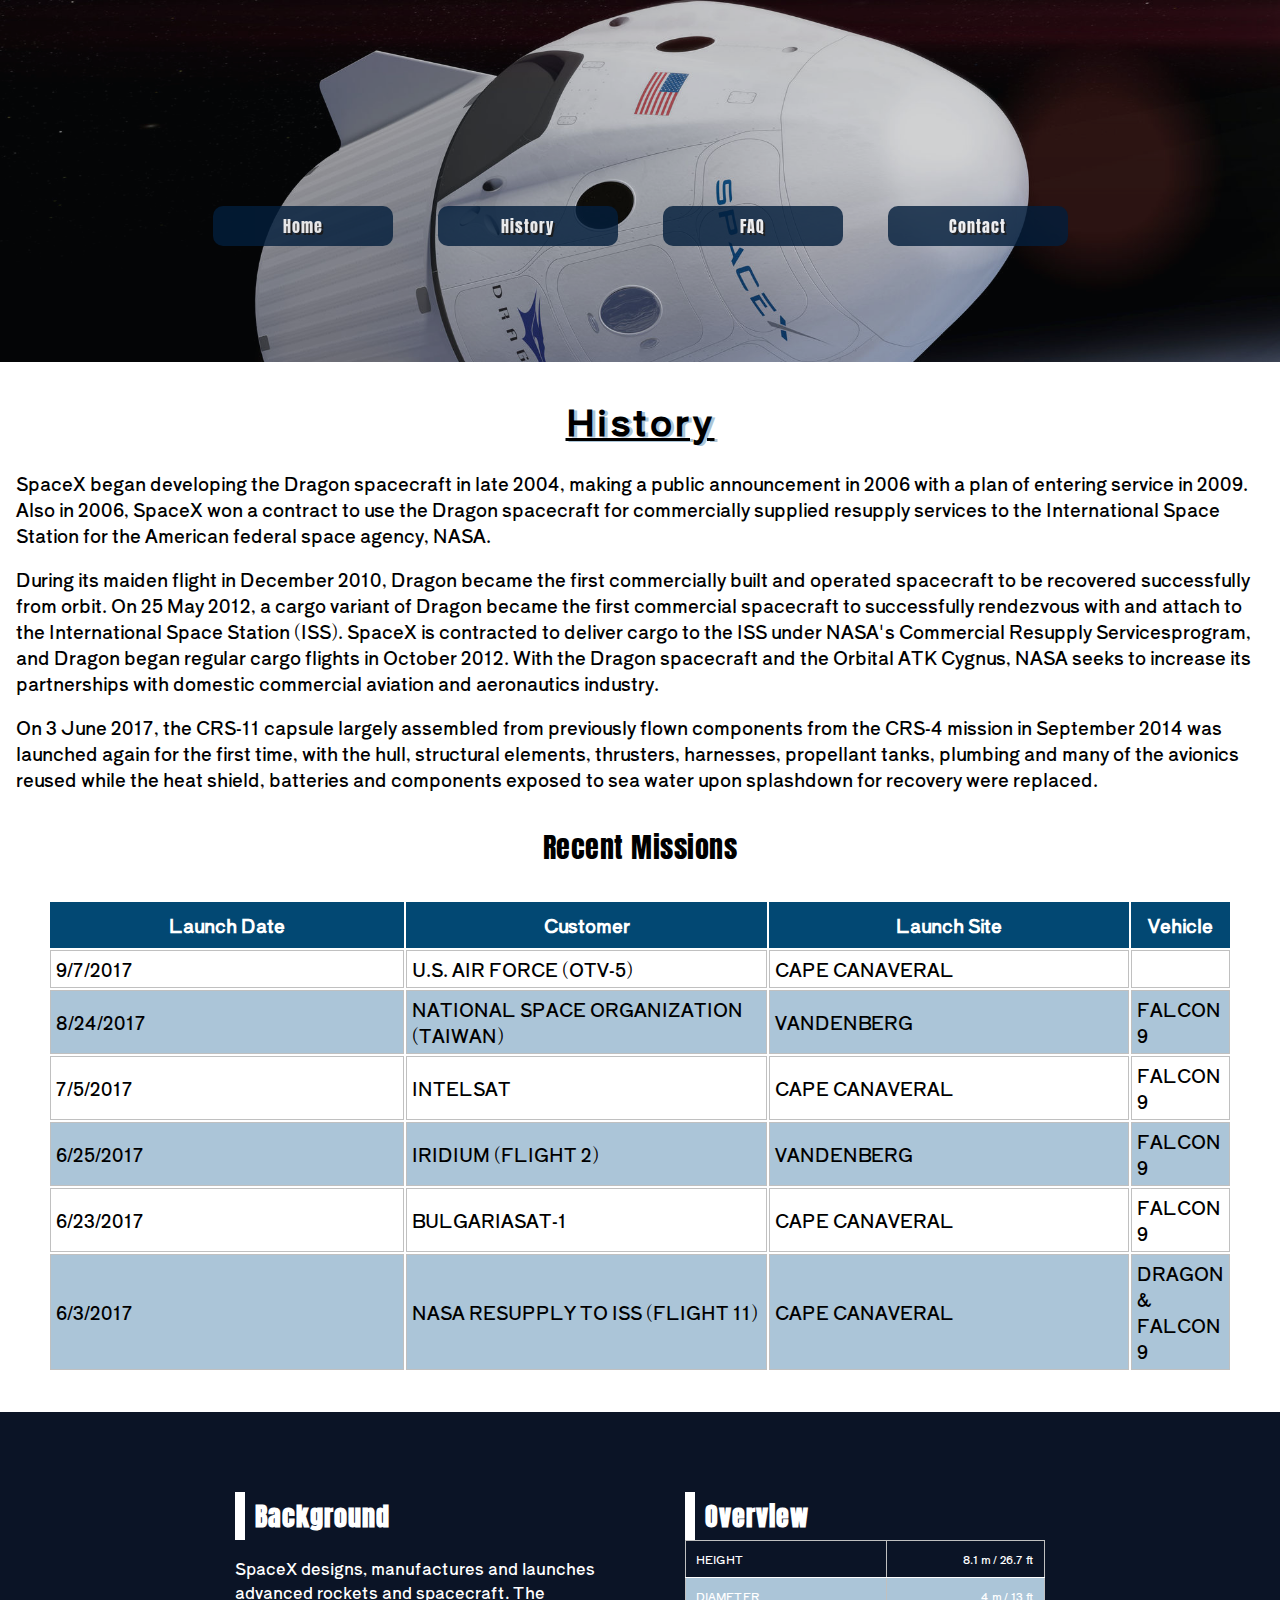
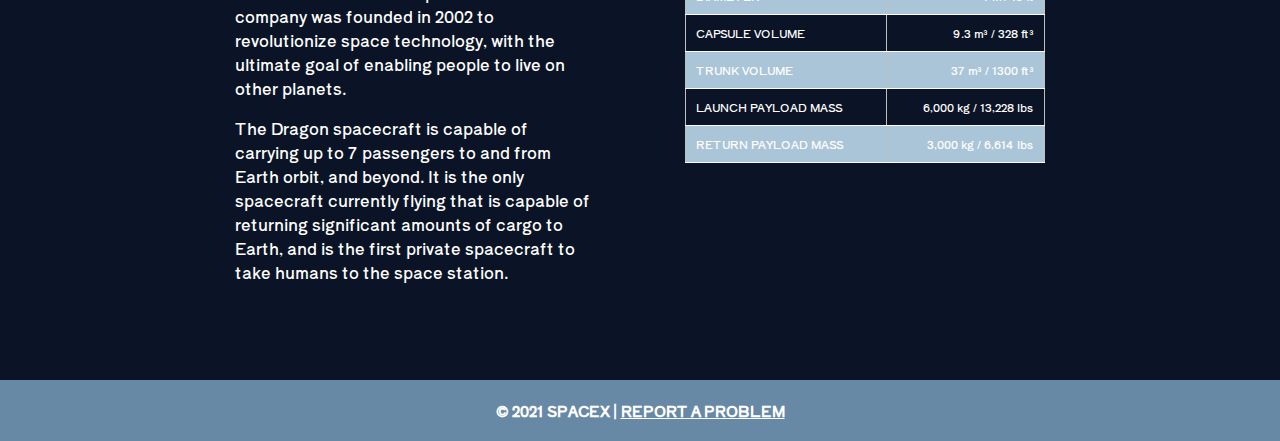
<file: dragon.v2/history.html>
<!DOCTYPE html>
<html lang="en">

<head>
  <title>SpaceX Dragon</title>
  <meta name="robots" content="noindex" />
  <meta charset="UTF-8" />
  <meta name="description" content="Space X Dragon" />
  <meta name="author" content="Aastha Mahajan" />
  
  <link rel="preconnect" href="https://fonts.googleapis.com">
  <link rel="preconnect" href="https://fonts.gstatic.com" crossorigin>
  <link href="https://fonts.googleapis.com/css2?family=Shippori+Antique&display=swap" rel="stylesheet">
  <link rel="preconnect" href="https://fonts.googleapis.com">
  <link rel="preconnect" href="https://fonts.gstatic.com" crossorigin>
  <link href="https://fonts.googleapis.com/css2?family=M+PLUS+1:wght@300&display=swap" rel="stylesheet">
  <link rel="preconnect" href="https://fonts.googleapis.com">
  <link rel="preconnect" href="https://fonts.gstatic.com" crossorigin>
  <link href="https://fonts.googleapis.com/css2?family=Anton&family=Shippori+Antique&display=swap" rel="stylesheet">
  
  <link rel="stylesheet" href="assets/css/style.css" type="text/css" />

</head>   

<body>
  <header role="banner" class="primary">
    <h1><a href="index.html">SpaceX Dragon</a></h1>
    <nav role="navigation">
      <ul>
        <li><a href="index.html">Home</a></li>
        <li><a href="history.html">History</a></li>
        <li><a href="faq.html">FAQ</a></li>
        <li><a href="contact.html">Contact</a></li>
      </ul>
    </nav>
  </header>
  <!--  <h1>SpaceX Dragon
    <h2>SpaceX designs, manufactures and launches advanced rockets and spacecraft. The company was founded in 2002 to revolutionize space technology, with the ultimate goal of enabling people to live on other planets.</h2> -->
   
   
  <div class="history">
    <header>
      <h1>History</h1>
    </header>
        <div>
          <p>SpaceX began developing the Dragon spacecraft in late 2004, making a public announcement in 2006 with a plan of entering service in 2009. Also in 2006, SpaceX won a contract to use the Dragon spacecraft for commercially supplied resupply services to the International Space Station for the American federal space agency, NASA.</p>
          <p>During its maiden flight in December 2010, Dragon became the first commercially built and operated spacecraft to be recovered successfully from orbit. On 25 May 2012, a cargo variant of Dragon became the first commercial spacecraft to successfully rendezvous with and attach to the International Space Station (ISS). SpaceX is contracted to deliver cargo to the ISS under NASA's Commercial Resupply Servicesprogram, and Dragon began regular cargo flights in October 2012.  With the Dragon spacecraft and the Orbital ATK Cygnus, NASA seeks to increase its partnerships with domestic commercial aviation and aeronautics industry. </p>
          <p>On 3 June 2017, the CRS-11 capsule largely assembled from previously flown components from the CRS-4 mission in September 2014 was launched again for the first time, with the hull, structural elements, thrusters, harnesses, propellant tanks, plumbing and many of the avionics reused while the heat shield, batteries and components exposed to sea water upon splashdown for recovery were replaced.</p>
        </div>
  </div>  
  
<div class="history">
<table>
  <caption>Recent Missions</caption>
<thead>
  <tr>
    <th>Launch Date</th>
    <th>Customer</th>
    <th>Launch Site</th>
    <th>Vehicle</th>
  </tr>
</thead>
<tbody>
  <tr>
    <td>9/7/2017</td>
    <td>U.S. AIR FORCE (OTV-5)</td>
    <td>CAPE CANAVERAL</td>
    <td></td>
  </tr>
  <tr>
    <td>8/24/2017</td>
    <td>NATIONAL SPACE ORGANIZATION (TAIWAN)</td>
    <td>VANDENBERG</td>
    <td>FALCON 9</td>
  </tr>
  <tr>
    <td>7/5/2017</td>
    <td>INTELSAT</td>
    <td>CAPE CANAVERAL</td>
    <td>FALCON 9</td>
  </tr>
  <tr>
    <td>6/25/2017</td>
    <td>IRIDIUM (FLIGHT 2)</td>
    <td>VANDENBERG</td>
    <td>FALCON 9</td>
  </tr>
  <tr>
    <td>6/23/2017</td>
    <td>BULGARIASAT-1</td>
    <td>CAPE CANAVERAL</td>
    <td>FALCON 9</td>
  </tr>
  <tr>
    <td>6/3/2017</td>
    <td>NASA RESUPPLY TO ISS (FLIGHT 11)</td>
    <td>CAPE CANAVERAL</td>
    <td>DRAGON  &amp; FALCON 9</td>
  </tr>
</tbody>
</table>
</div>  
  
  
      
      
      
      
      
      
    
     <aside role="complementary">
      <div class="container">
        <article class="widget">
          <header>
            <h2>Background</h2>
          </header>
          <p>SpaceX designs, manufactures and launches advanced rockets and spacecraft. The company was founded in 2002 to revolutionize space technology, with the ultimate goal of enabling people to live on other planets.</p>
          <p>
          The Dragon spacecraft is capable of carrying up to 7 passengers to and from Earth orbit, and beyond. It is the only spacecraft currently flying that is capable of returning significant amounts of cargo to Earth, and is the first private spacecraft to take humans to the space station.
          </p>
          <footer>Widget Footer</footer>
        </article>
        <article class="widget overview">
          <header>
            <h2>Overview</h2>
          </header>
          <table>
            <tbody>
              <tr>
                <td>HEIGHT</td>
                <td>8.1 m <span>/ 26.7 ft</span></td>
              </tr>
              <tr>
                <td>DIAMETER</td>
                <td>4 m <span>/ 13 ft</span></td>
              </tr>
              <tr>
                <td>CAPSULE VOLUME</td>
                <td>9.3 m³ <span>/ 328 ft³ </span></td>
              </tr>
              <tr>
                <td>TRUNK VOLUME</td>
                <td>37 m³ <span>/ 1300 ft³ </span></td>
              </tr>
              <tr>
                <td>LAUNCH PAYLOAD MASS</td>
                <td>6,000 kg <span>/ 13,228 lbs</span></td>
              </tr>
              <tr>
                <td>RETURN PAYLOAD MASS</td>
                <td>3,000 kg <span>/ 6,614 lbs</span></td>
              </tr>
            </tbody>
          </table>
          <footer>Widget Footer</footer>
        </article>
      </div>
    </aside>

  <footer id="colophon" role="contentinfo">
    <h6>&copy; 2021 SpaceX | <a href="mailto:amahajan@ualr.edu"> Report a Problem</a></h6>
  </footer>


</body>
</html>
</file>
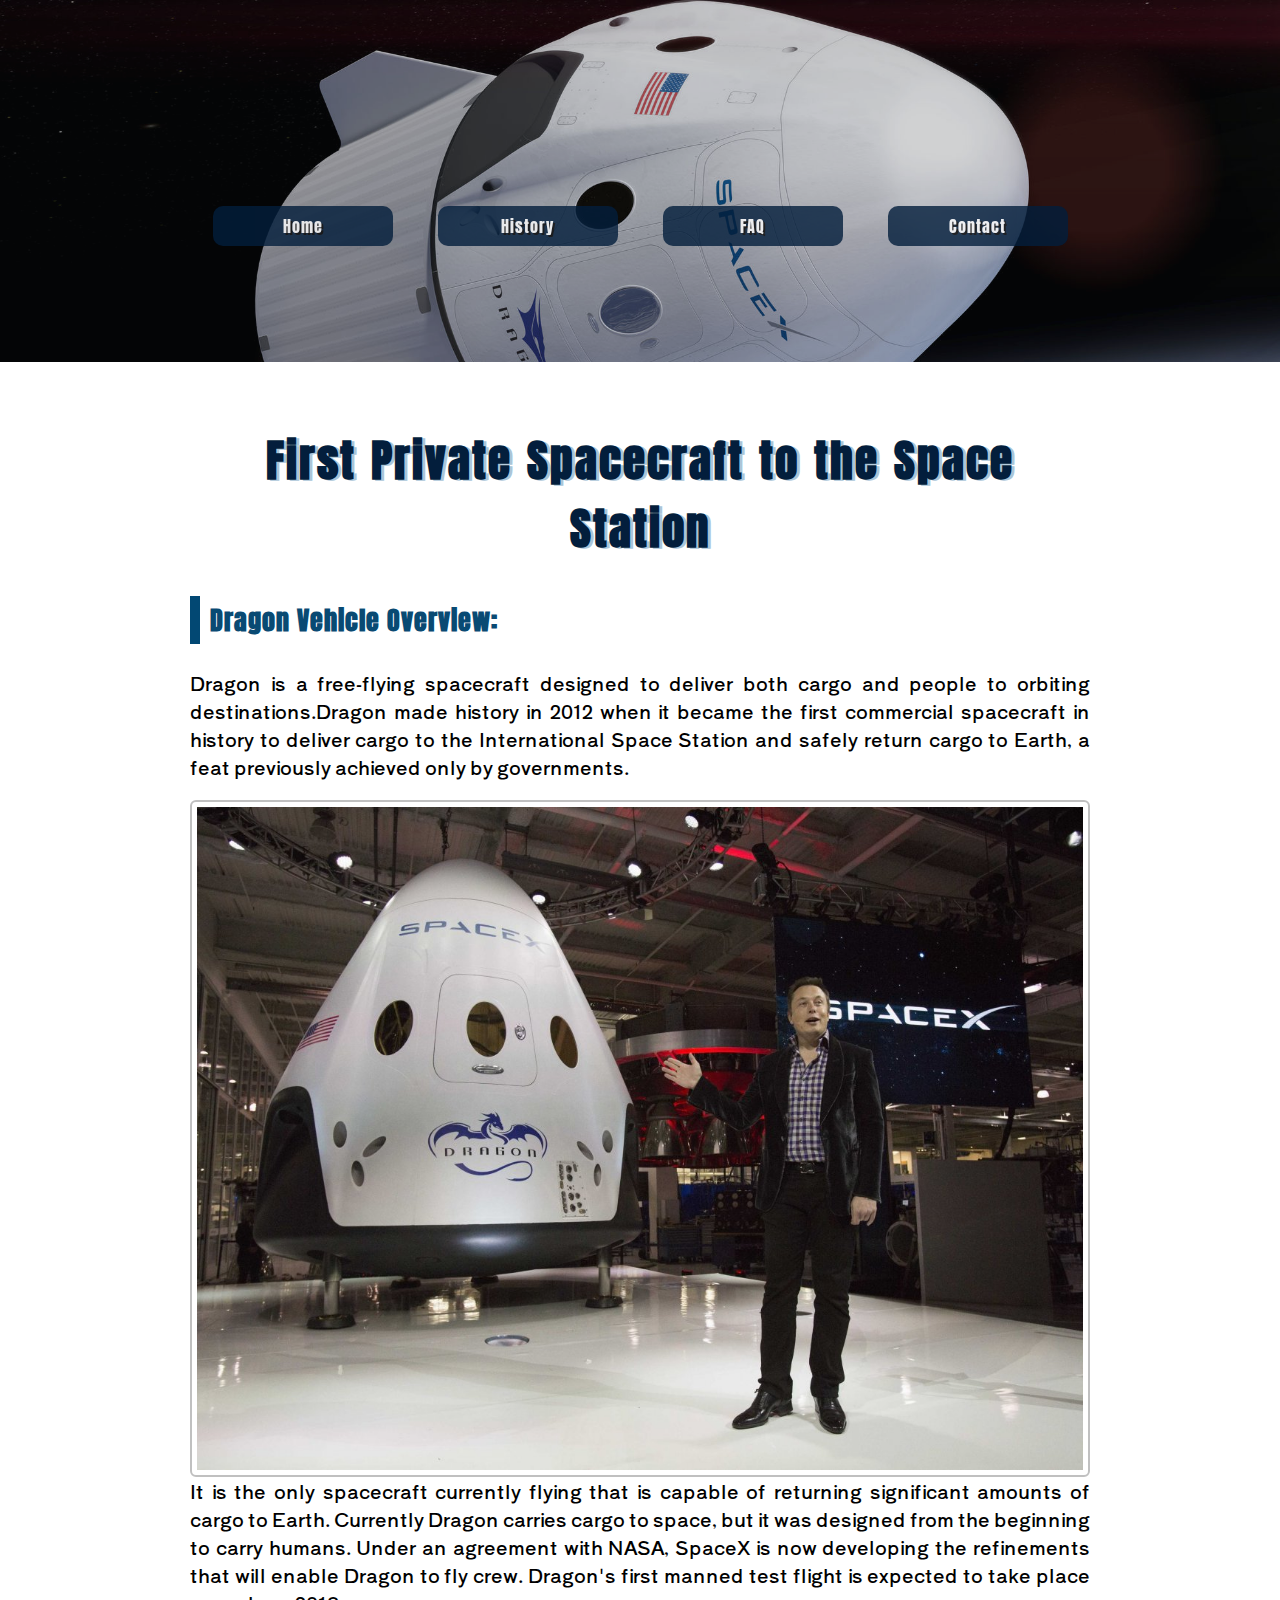
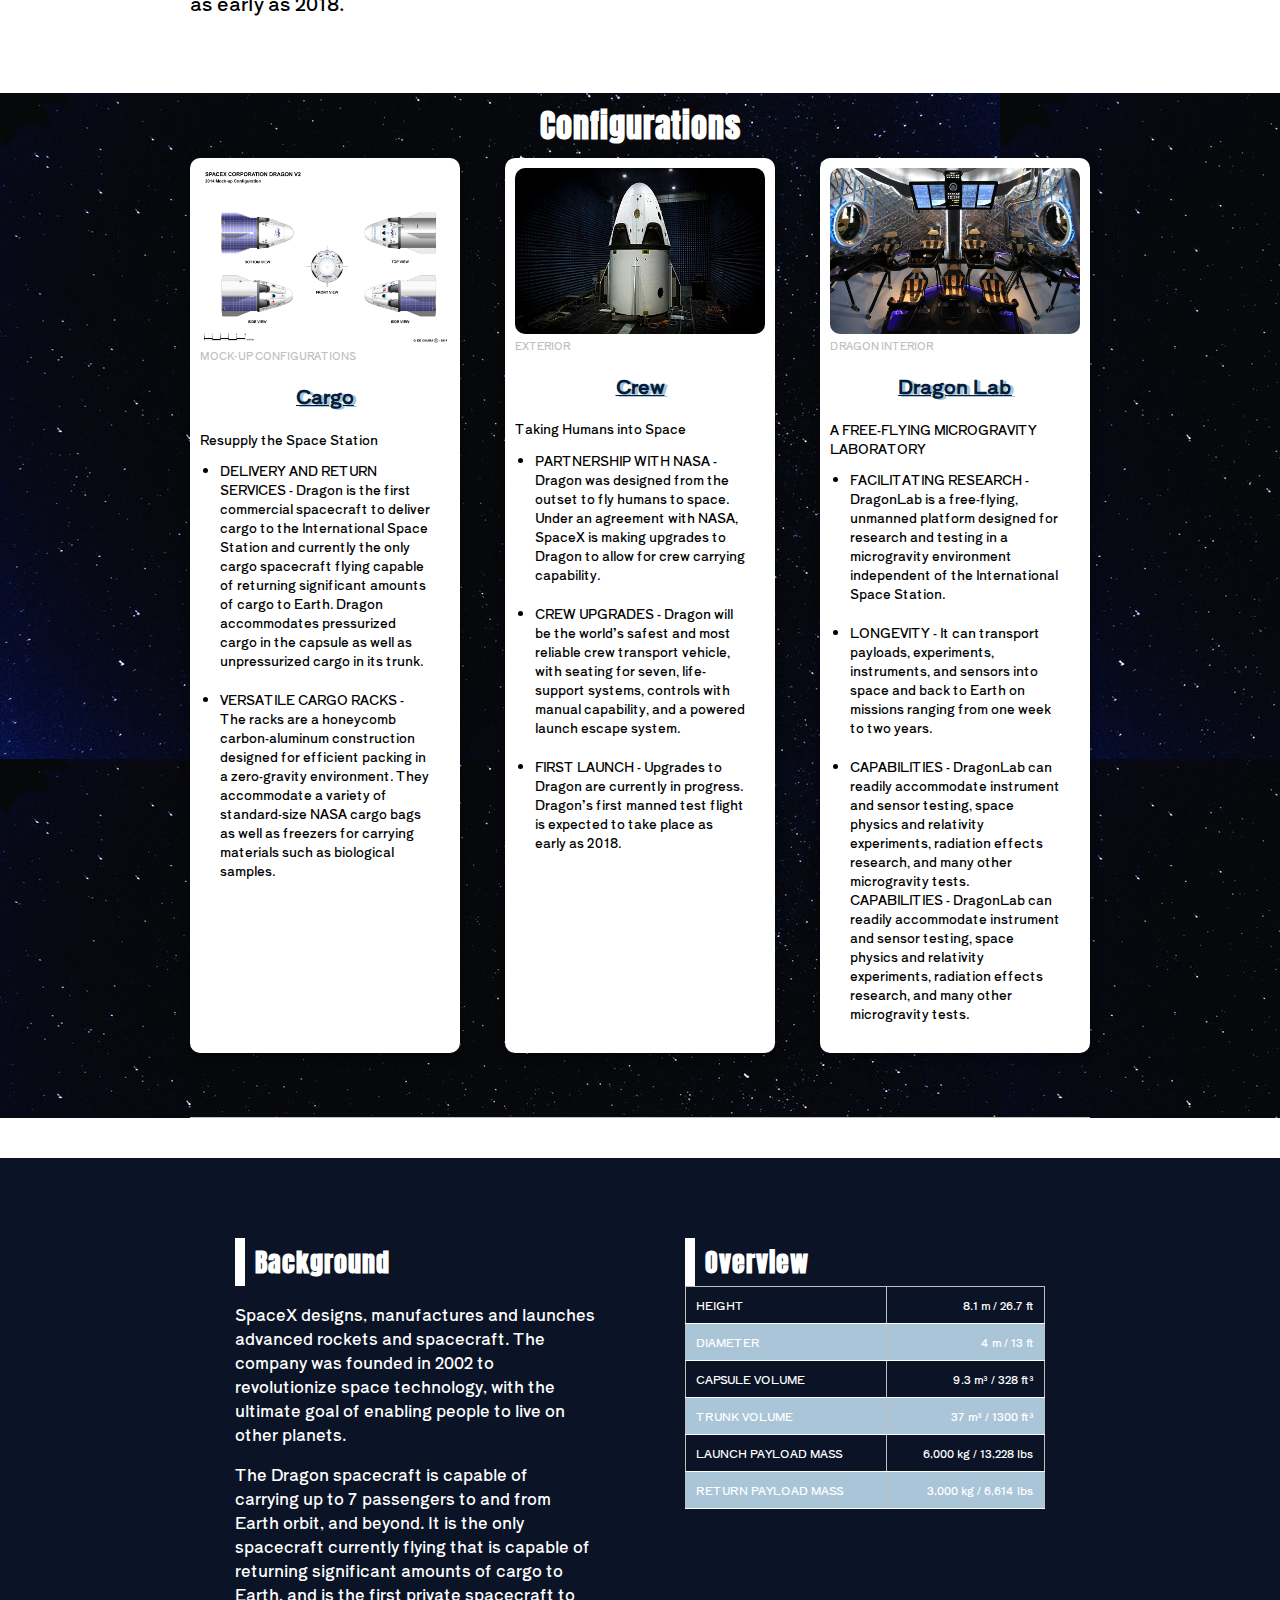
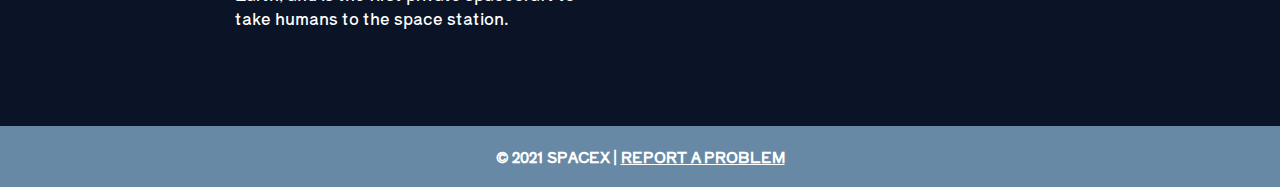
<file: dragon/contact.html>
<!DOCTYPE html>
<html lang="en">

<head>
  <title>SpaceX Dragon</title>
  <meta charset="UTF-8" />
  <meta name="description" content="Space X Dragon" />
  <meta name="author" content="Aastha Mahajan" />
  <meta name="robots" content="noindex" />
  <link rel="preconnect" href="https://fonts.googleapis.com">
  <link rel="preconnect" href="https://fonts.gstatic.com" crossorigin>
  <link href="https://fonts.googleapis.com/css2?family=Shippori+Antique&display=swap" rel="stylesheet">
  <link rel="preconnect" href="https://fonts.googleapis.com">
  <link rel="preconnect" href="https://fonts.gstatic.com" crossorigin>
  <link href="https://fonts.googleapis.com/css2?family=M+PLUS+1:wght@300&display=swap" rel="stylesheet">
  <link rel="preconnect" href="https://fonts.googleapis.com">
  <link rel="preconnect" href="https://fonts.gstatic.com" crossorigin>
  <link href="https://fonts.googleapis.com/css2?family=Anton&family=Shippori+Antique&display=swap" rel="stylesheet">
  
  <link rel="stylesheet" href="assets/css/style.css" type="text/css" />

</head>   

<body>
  <header role="banner" class="primary">
    <h1><a href="index.html">SpaceX Dragon</a></h1>
    <nav role="navigation">
      <ul>
        <li><a href="index.html">Home</a></li>
        <li><a href="history.html">History</a></li>
        <li><a href="faq.html">FAQ</a></li>
        <li><a href="contact.html">Contact</a></li>
      </ul>
    </nav>
  </header>
  <!--  <h1>SpaceX Dragon
    <h2>SpaceX designs, manufactures and launches advanced rockets and spacecraft. The company was founded in 2002 to revolutionize space technology, with the ultimate goal of enabling people to live on other planets.</h2> -->
   <section id="content" class="container"> 
      <!-- content goes like the info --> 
      <h2>First Private Spacecraft to the Space Station</h2>
      <h3>Dragon Vehicle Overview:</h3>
      
     <!-- <section id="hero" class="container"> 
        <img src="assets/img/capsule.jpg"  alt="dragon" class="img-left"/>
      </section> -->
      
      <p>Dragon is a free-flying spacecraft designed to deliver both cargo and people to orbiting destinations.Dragon made history in 2012 when it became the first commercial spacecraft in history to deliver cargo to the International Space Station and safely return cargo to Earth, a feat previously achieved only by governments.</p>
      <p> <img src="assets/img/elon.jpg"  alt="dragon" class="img-left"/> It is the only spacecraft currently flying that is capable of returning significant amounts of cargo to Earth. Currently Dragon carries cargo to space, but it was designed from the beginning to carry humans. Under an agreement with NASA, SpaceX is now developing the refinements that will enable Dragon to fly crew. Dragon's first manned test flight is expected to take place as early as 2018.</p>
    
    </section>
    <section id="articles">
      <div class="container">
      <h2>Configurations</h2>
      <article class="post">
        <header>
          <figure>
            <img src="assets/img/mokeup.png"  alt="dragon"/>
            <figcaption>Mock-Up Configurations</figcaption>
          </figure>
          <h3><a href="#" rel="bookmark" title="link to this post">Cargo</a></h3>
          <p>Resupply the Space Station</p>
        </header>
        <ul>
          <li>DELIVERY AND RETURN SERVICES - Dragon is the first commercial spacecraft to deliver cargo to the International Space Station and currently the only cargo spacecraft flying capable of returning significant amounts of cargo to Earth. Dragon accommodates pressurized cargo in the capsule as well as unpressurized cargo in its trunk.</li>
          <li>VERSATILE CARGO RACKS - The racks are a honeycomb carbon-aluminum construction designed for efficient packing in a zero-gravity environment. They accommodate a variety of standard-size NASA cargo bags as well as freezers for carrying materials such as biological samples.</li>
          
      </ul>
      </article>
      <article class="post">
        <header>
          <figure>
            <img src="assets/img/exterior.jpg"  alt="dragon"/>
            <figcaption>Exterior</figcaption>
          </figure>
          <h3><a href="#" rel="bookmark" title="link to this post">Crew</a></h3>
          <p>Taking Humans into Space</p>
        </header>
        <ul>
          <li>PARTNERSHIP WITH NASA - Dragon was designed from the outset to fly humans to space. Under an agreement with NASA, SpaceX is making upgrades to Dragon to allow for crew carrying capability.</li>
          <li>CREW UPGRADES - Dragon will be the world’s safest and most reliable crew transport vehicle, with seating for seven, life-support systems, controls with manual capability, and a powered launch escape system.</li>
          <li>FIRST LAUNCH - Upgrades to Dragon are currently in progress. Dragon’s first manned test flight is expected to take place as early as 2018.</li>
        </ul>
      </article>
      <article class="post">
        <header>
          <figure>
            <img src="assets/img/interior.2.jpg"  alt="dragon"/>
            <figcaption>Dragon Interior</figcaption>
          </figure>
          <h3> <a href="#" rel="bookmark" title="link to this post">Dragon Lab</a> </h3>
          <p>A FREE-FLYING MICROGRAVITY LABORATORY</p>
        </header>
        <ul>
          <li>FACILITATING RESEARCH - DragonLab is a free-flying, unmanned platform designed for research and testing in a microgravity environment independent of the International Space Station.</li>
          <li>LONGEVITY - It can transport payloads, experiments, instruments, and sensors into space and back to Earth on missions ranging from one week to two years.</li>
          <li>CAPABILITIES - DragonLab can readily accommodate instrument and sensor testing, space physics and relativity experiments, radiation effects research, and many other microgravity tests.
          CAPABILITIES - DragonLab can readily accommodate instrument and sensor testing, space physics and relativity experiments, radiation effects research, and many other microgravity tests.</li>
        </ul>
      </article>
      </div>
    </section>
    <!--<section id="hero" class="container">
    <img src="https://assets.codepen.io/7248/dragon_2_hover_test.jpg" alt="Hover Test" class="img-center" />
    </section>  -->
    
     <aside role="complementary">
      <div class="container">
        <article class="widget">
          <header>
            <h2>Background</h2>
          </header>
          <p>SpaceX designs, manufactures and launches advanced rockets and spacecraft. The company was founded in 2002 to revolutionize space technology, with the ultimate goal of enabling people to live on other planets.</p>
          <p>
          The Dragon spacecraft is capable of carrying up to 7 passengers to and from Earth orbit, and beyond. It is the only spacecraft currently flying that is capable of returning significant amounts of cargo to Earth, and is the first private spacecraft to take humans to the space station.
          </p>
          <footer>Widget Footer</footer>
        </article>
        <article class="widget overview">
          <header>
            <h2>Overview</h2>
          </header>
          <table>
            <tbody>
              <tr>
                <td>HEIGHT</td>
                <td>8.1 m <span>/ 26.7 ft</span></td>
              </tr>
              <tr>
                <td>DIAMETER</td>
                <td>4 m <span>/ 13 ft</span></td>
              </tr>
              <tr>
                <td>CAPSULE VOLUME</td>
                <td>9.3 m³ <span>/ 328 ft³ </span></td>
              </tr>
              <tr>
                <td>TRUNK VOLUME</td>
                <td>37 m³ <span>/ 1300 ft³ </span></td>
              </tr>
              <tr>
                <td>LAUNCH PAYLOAD MASS</td>
                <td>6,000 kg <span>/ 13,228 lbs</span></td>
              </tr>
              <tr>
                <td>RETURN PAYLOAD MASS</td>
                <td>3,000 kg <span>/ 6,614 lbs</span></td>
              </tr>
            </tbody>
          </table>
          <footer>Widget Footer</footer>
        </article>
      </div>
    </aside>

  <footer id="colophon" role="contentinfo">
    <h6>&copy; 2021 SpaceX | <a href="mailto:amahajan@ualr.edu"> Report a Problem</a></h6>
  </footer>


</body>
</html>
</file>
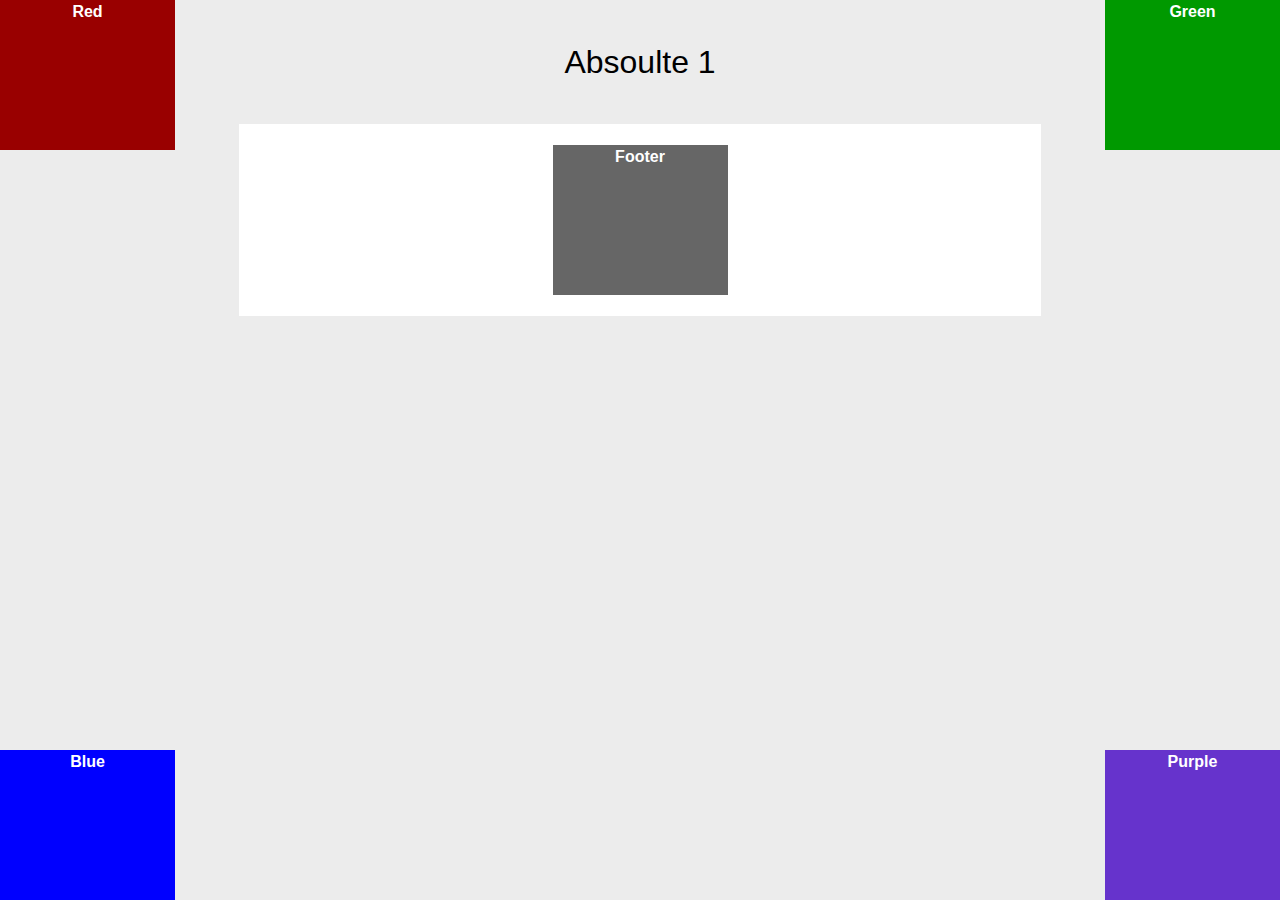
<file: positioning/absolute-1.html>
<!DOCTYPE html>
<html lang="en">
<head>
<meta charset="UTF-8" />
<title>Positioning Lab</title>
<style type="text/css">
* {
	margin: 0px;
	padding: 0px;
}
body {
	background-color: #ECECEC;
	font-weight: bold;
	font-family: Tahoma, Geneva, sans-serif;
	color: #FFF;
	text-align: center;
	line-height: 24px;
}
#wrapper {
	background-color: #FFF;
	border-top-width: 1px;
	border-right-width: 1px;
	border-bottom-width: 1px;
	border-left-width: 1px;
	border-top-style: solid;
	border-right-style: solid;
	border-bottom-style: solid;
	border-left-style: solid;
	width: 800px;
	margin-right: auto;
	margin-left: auto;
}
#red {
	background-color: #900;
	width:175px;
	height:150px;
	position:absolute;
 	top:0;
 	left:0;
	
}
#green {
	background-color: #090;
	width:175px;
	height:150px;
	float:right;
	position:absolute;
 	top:0;
 	right:0;
 	
	
}
#blue {
	background-color: #00F;
	width:175px;
	height:150px;
	position:absolute;
	bottom:0;
	left:0;
	
}
#purple {
	background-color: #63C;
	width:175px;
	height:150px;
	float:right;
	position:absolute;
 	bottom:0;
 	right:0;
	
}
#footer {
	background-color: #666;
	width:175px;
	height:150px;
	margin-left:auto;
	margin-right:auto;
	margin-top: 20px;
	margin-bottom:20px;
	

	
}
h1 {
	color: #000;
	font-weight: normal;
	padding: 50px;
}
</style>
</head>

<body>
<h1>Absoulte 1</h1>
<div id="wrapper">
  <div id="red">Red</div>
  <div id="green">Green</div>
  <div id="blue">Blue</div>
  <div id="purple">Purple</div>
  <div id="footer">Footer</div>
</div>
</body>
</html>
</file>
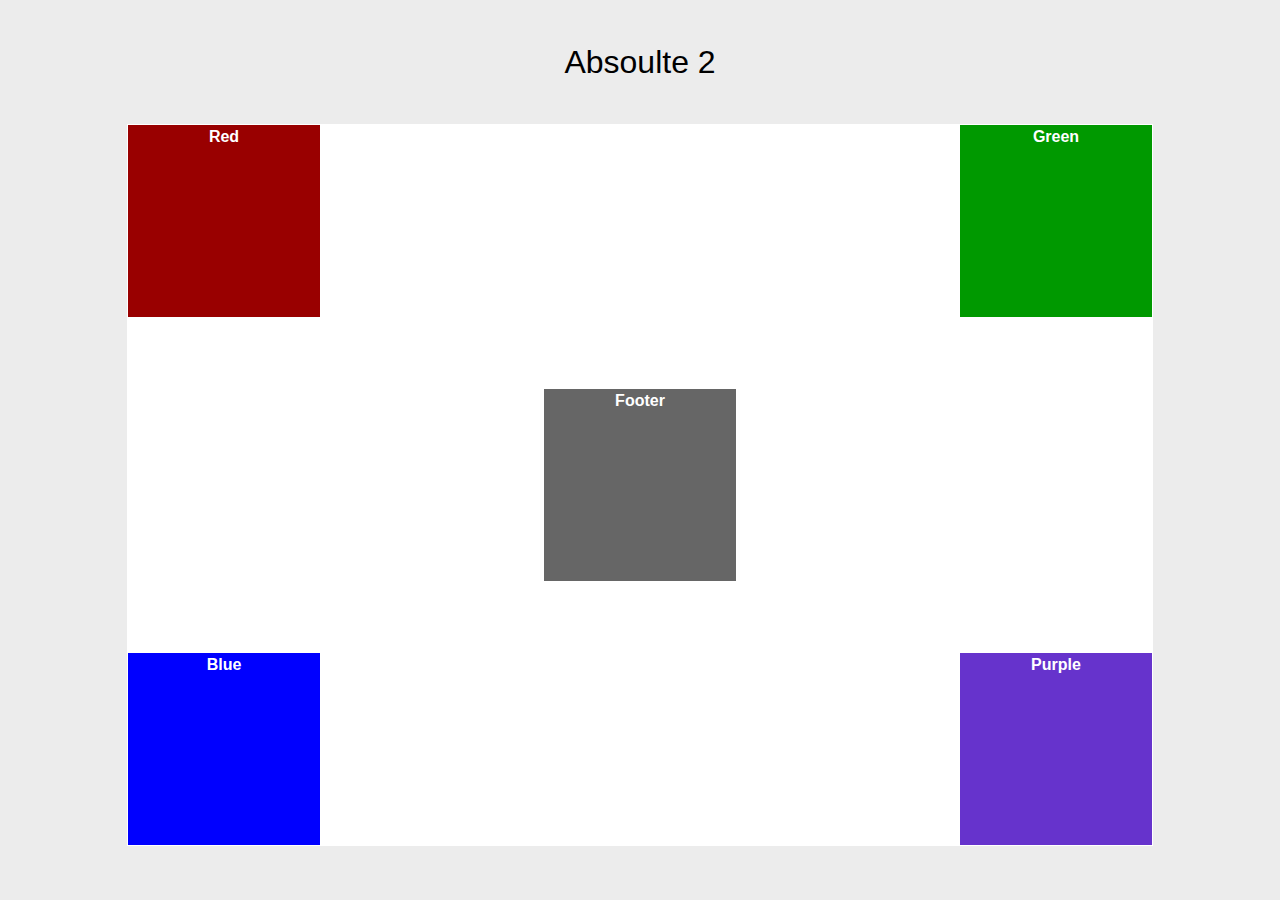
<file: positioning/absolute-2.html>
<!DOCTYPE html>

<html lang="en">
<head>
<meta charset="UTF-8" />
<title>Positioning Lab</title>
<style type="text/css">
* {
	margin: 0px;
	padding: 0px;
}
body {
	background-color: #ECECEC;
	font-weight: bold;
	font-family: Tahoma, Geneva, sans-serif;
	color: #FFF;
	text-align: center;
	line-height: 24px;
}
#wrapper {
	background-color: #FFF;
	border-top-width: 1px;
	border-right-width: 1px;
	border-bottom-width: 1px;
	border-left-width: 1px;
	border-top-style: solid;
	border-right-style: solid;
	border-bottom-style: solid;
	border-left-style: solid;
	width: 80vw;
    height:80vh;
	margin-right: auto;
	margin-left: auto;
	position:relative;
}
#red {
	background-color: #900;
  	width:  15vw;
    height: 15vw;
    position:absolute;
    top:0;
    left:0;
	
}
#green {
	background-color: #090;
	width:  15vw;
    height: 15vw;
    position:absolute;
    top:0;
    right:0;

	
}
#blue {
	background-color: #00F;
	width:175px;
	height:150px;
    width:  15vw;
    height: 15vw;
    position:absolute;
    bottom:0;
    left:0;
 	
	
}
#purple {
	background-color: #63C;
	width:175px;
	height:150px;
	float:right;
	width:  15vw;
    height: 15vw;
    position:absolute;
    bottom:0;
    right:0;

}
#footer {
	background-color: #666;
	width:175px;
	height:150px;
	margin-left:auto;
	margin-right:auto;
	width:  15vw;
    height: 15vw;
    position:absolute;
    top:50%;
    left:50%;
    transform: translate(-50%, -50%);
	
	
}
h1 {
	color: #000;
	font-weight: normal;
	padding: 50px;
}
</style>
</head>

<body>
<h1>Absoulte 2</h1>
<div id="wrapper">
  <div id="red">Red</div>
  <div id="green">Green</div>
  <div id="blue">Blue</div>
  <div id="purple">Purple</div>
  <div id="footer">Footer</div>
</div>
</body>
</html>
</file>
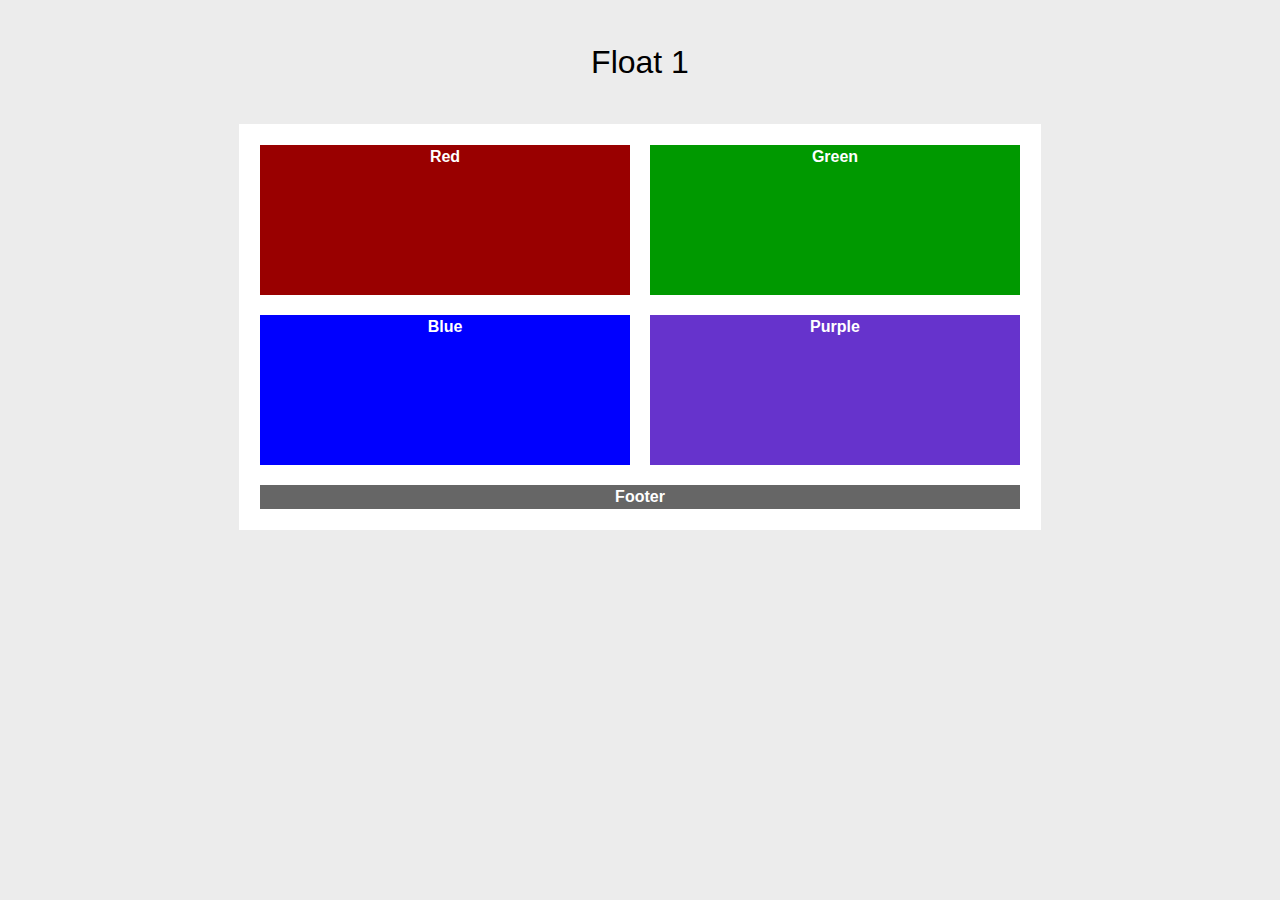
<file: positioning/float-1.html>
<!DOCTYPE html>
<html lang="en">
<head>
<meta charset="UTF-8" />
<title>Positioning Lab</title>
<style type="text/css">
* {
	margin: 0px;
	padding: 0px;
}
body {
	background-color: #ECECEC;
	font-weight: bold;
	font-family: Tahoma, Geneva, sans-serif;
	color: #FFF;
	text-align: center;
	line-height: 24px;
}
#wrapper {
	background-color: #FFF;
	border-top-width: 1px;
	border-right-width: 1px;
	border-bottom-width: 1px;
	border-left-width: 1px;
	border-top-style: solid;
	border-right-style: solid;
	border-bottom-style: solid;
	border-left-style: solid;
	width: 800px;
	margin-right: auto;
	margin-left: auto;
}
#red {
	background-color: #900;
	width:370px;
	height:150px;
	float:left;
	margin-left:20px;
	margin-bottom: 20px;
	margin-top:20px;
}
#green {
	background-color: #090;
	width:370px;
	height:150px;
	float:right;
	margin-right:20px;
	margin-bottom: 20px;
	margin-top:20px;

}
#blue {
	background-color: #00F;
	width:370px;
	height:150px;
	float:left;
	margin-left:20px;
	margin-bottom: 20px;
	
}
#purple {
	background-color: #63C;
	width:370px;
	height:150px;
	float:right;
	margin-right:20px;
	margin-bottom: 20px;

}
#footer {
	background-color: #666;
	clear:both;
	margin:20px;
}
h1 {
	color: #000;
	font-weight: normal;
	padding: 50px;
}
</style>
</head>

<body>
<h1>Float 1</h1>
<div id="wrapper">
  <div id="red">Red</div>
  <div id="green">Green</div>
  <div id="blue">Blue</div>
  <div id="purple">Purple</div>
  <div id="footer">Footer</div>
</div>
</body>
</html>
</file>
<file: assets/css/style.css>
/* ---------------Box Sizing----------------- */
html{
    box-sizing:border-box;
}
*,
*:before,
*:after {
  box-sizing: inherit;
}

body{
   font-family: 'Lobster', cursive;
   margin:0;
       line-height:1.4;
   background:#E1D0F2;
   padding:20px 20px 20px 20px;
}

body h1{
    font-size:3.9rem;
    margin:20px 0;
    text-align:center;
    background-color: #dacfea;
background-image: url("data:image/svg+xml,%3Csvg xmlns='http://www.w3.org/2000/svg' width='100' height='18' viewBox='0 0 100 18'%3E%3Cpath fill='%2383719f' fill-opacity='0.38' d='M61.82 18c3.47-1.45 6.86-3.78 11.3-7.34C78 6.76 80.34 5.1 83.87 3.42 88.56 1.16 93.75 0 100 0v6.16C98.76 6.05 97.43 6 96 6c-9.59 0-14.23 2.23-23.13 9.34-1.28 1.03-2.39 1.9-3.4 2.66h-7.65zm-23.64 0H22.52c-1-.76-2.1-1.63-3.4-2.66C11.57 9.3 7.08 6.78 0 6.16V0c6.25 0 11.44 1.16 16.14 3.42 3.53 1.7 5.87 3.35 10.73 7.24 4.45 3.56 7.84 5.9 11.31 7.34zM61.82 0h7.66a39.57 39.57 0 0 1-7.34 4.58C57.44 6.84 52.25 8 46 8S34.56 6.84 29.86 4.58A39.57 39.57 0 0 1 22.52 0h15.66C41.65 1.44 45.21 2 50 2c4.8 0 8.35-.56 11.82-2z'%3E%3C/path%3E%3C/svg%3E");
}

body ul{
    padding-bottom:20px;
    font-size: 1.4rem;
    color:#421F7A;
    text-decoration:none;

}

body ul li a{
    color:#421F7A;
    text-decoration:none;
    font-family: 'Lobster Two', cursive;
    font-size:1.4rem;
}

ul a:link, ul a:visited{
  color:#421F7A;
  
} 

body ul li a:hover,
body ul li a:active {
    background-color:#D2BBF2;
    padding:8px 16px;
    border-radius: 20px;
    transition: 0.5s;
    text-align:center;
}


#firstgif{
    position: relative;
    top:-1150px;
    left:370px;
    right:0px;
    border:1px solid #c0c0c0;
    padding:5px;
    border-radius:6px;
}

/* Thoughts on progressive enchancement & Dragon Project Revision and Reflection */ 

.pe h2{
    text-align: left;
    border-bottom: 1px solid #421F7A;
    font-size: 1.5rem;
}

.pe p{
    text-align: justify;
    font-family: 'Lobster Two', cursive;
    font-size: 1.3rem;
    padding-right: 30px;
    padding-left:30px;
    padding-bottom:auto;
    
    font-family: 'Mukta', sans-serif;
}

.pe p href{
    color:black;
}
</file>
<file: dragon.v2/assets/css/style.css>
/* font-family: 'Shippori Antique', sans-serif;  bold font for title and headings */ 
/* font-family: 'M PLUS 1', sans-serif;   font for info*/ 
/* font-family: 'Anton', sans-serif;   headings
font-family: 'Shippori Antique', sans-serif; info */

/* ---------------Box Sizing----------------- */

html {
  box-sizing: border-box;
}
*,
*:before,
*:after {
  box-sizing: inherit;
}

/* ---------------Responsive Images----------------- */
img{
  max-width:100%;
  height:auto;
}

/* ---------------Utility Classes----------------- */

.container{
  width: 80vw;
  margin: 40px auto;
  max-width: 900px;
}

body{
  font-family: 'Anton', sans-serif;
    margin:0;
      
}

.img-left{
  float:left;
  border:2px solid #c0c0c0;
  padding:5px;
  border-radius:6px;
  margin-right:20px;
}


header.primary {
  background-color: #181c1f;
  text-align: center;
  color: #ffffff;
  text-shadow: 2px 2px #000000;
  /* Shorhand T,R,B,L*/
  padding: 6em 2em;
  position: relative;
}

header.primary::before {
  content: "";
  background-image: url("../img/dragoncrew.8k.jpg");
  background-size: cover;
  position: absolute;
  top: 0px;
  right: 0px;
  bottom: 0px;
  left: 0px;
  opacity: 0.8;
}

header.primary h1 {
  font-size: 4.0rem;
  margin: 20px 0;
  position: relative;
}

header.primary h1 a {
  color: #ffffff;
  background-image: url("https://assets.codepen.io/7248/logo-2.png");
  display: block;
  width: 450px;
  height: 70px;
  margin: 0 auto;
  text-indent: 100%;
  white-space: nowrap;
  overflow: hidden;
}

header.primary nav ul {
  position: relative;
  display: flex;
  flex-direction: row;
  justify-content: space-around;
  padding: 0;
  max-width: 900px;
  margin: 20px auto;
}

header.primary nav li{
  list-style-type:none;
  padding:0;
  width:20%;
}

header.primary nav a:link, header.primary nav a:visited {
  color:#fff;
  letter-spacing:1px;
  text-decoration:none;
  background-color: #031E3C;
  opacity: 0.8;
 /* background-color: rgba(142, 166, 184, 0.4);*/
  padding: 8px 16px;
  padding:8px 16px;
  border-radius:10px;
  transition: 0.6s;
  display:block;
}

header.primary nav a:hover,header.primary nav a:active {
  background-color:rgba(177, 194, 210, 0.8);
}


/* ------------- Content --------------- */


body h1 {
  text-align:center;
  text-decoration: underline;
  text-shadow:3px 1px #ABC5D8;
  word-spacing:15px;
  letter-spacing:3px;
  
}

body h2{
  text-alignment:center;
  margin:0;
  padding: 8px 16px;
} 

section#content {
  padding:1em 0;
}

section#content h2{
  font-size:2.8rem;
  font-family: 'Anton', sans-serif; 
  letter-spacing:2px;
  word-spacing:2px;
 
  text-align: center; 
  color: #031E3C;
  text-shadow:3px 1px #ABC5D8;
}

section#content h3{
  font-size:1.6rem;
  text-align: left; 
  letter-spacing:1px;
  color: #094A73;
  border-left:10px solid #024873;
  padding:5px 10px;
}

section#content p{
  font-size: 1.2rem;
  font-family: 'Shippori Antique', sans-serif;
  text-align: justify;
  padding:1rem;
  
}
/* ------------- Articles --------------- */

section#articles {
  
  background-image: url("../img/star.jpeg");
  font-family: 'Shippori Antique', sans-serif;
  
}

section#articles .container {
  display: flex;
  flex-direction: row;
  justify-content: space-between;
  flex-wrap: wrap;
  border-bottom: 1px solid #c0c0c0;
  padding: 0 0 4em 0;
}

section#articles h2,
#content h2 {
  flex: 0 0 100%;
  color: #33536b;
  text-align: center;
  font-family: 'Anton', sans-serif;
  font-size: 2em;
  letter-spacing:1px;
}

section#articles h2 {
  color: #fff;
  text-shadow: 2px 2px #0D0D0D;
}

#articles article.post {
  width: 30%;
  box-shadow: 0 4px 8px rgba(0, 0, 0, 0.4);
  padding: 10px;
  transition: 0.6s;
  font-size: 0.8rem;
  border-radius: 10px;
  background: #fff;
}

#articles article.post h3 {
  font-size: 1.5em;
  text-shadow:3px 1px #ABC5D8;
  text-align: center;
}

#articles article.post:hover {
  box-shadow: 0 8px 16px rgba(0, 0, 0, 0.4);
}

#articles article time,
#articles article figcaption,
#articles article footer {
  font-size: 0.8em;
  color: #c0c0c0;
  text-transform: uppercase;
}

#articles .post a:link,
#articles .post a:visited {
  color: #031E3C;
}

#articles .post figure {
  margin: 0;
}

#articles .post img {
  border-radius: 10px;
}

#articles ul {
  padding: 0 20px;
}
#articles li {
  margin-bottom: 20px;
}

/* ------------- Hero --------------- */

#hero {
  padding: 4em 0;
}

/* ------------- Aside --------------- */

/* Attribute Selector */
aside[role="complementary"] {
  background-color: #0B1426;
  color: #ffffff;
  padding: 2.5em;
  font-family: 'Shippori Antique', sans-serif;
}

aside .container {
  display: flex;
  flex-direction: row;
  justify-content: space-around;
}
aside .widget h2{
  font-family: 'Anton', sans-serif; 
  font-size:1.6rem;
  text-align: left; 
  letter-spacing:1px;
  color: #fff;
  border-left:10px solid #fff;
  padding:5px 10px;
  color:#fff;
}

aside article.widget {
  width: 40%;
}

.widget.overview table {
  font-size: 0.7em;
  border-collapse: collapse;
  width: 100%;
}

.widget.overview table td {
  border-bottom: 1px solid #fff;
  padding: 10px;
}

.widget.overview table td:nth-child(even) {
  text-align: right;
}

aside article a:link,
aside article a:visited {
  color: #ffffff;
  display: block;
  margin-top: 1.2em;
  letter-spacing: 1.2px;
}

aside article a:hover,
aside article a:active {
  text-decoration: none;
}

aside article footer {
  display: none;
}

/*------ Footer ------*/

footer#colophon {
  background-color: #6889A6;
  font-family: 'Shippori Antique', sans-serif;
}

#colophon h6 {
  padding: 20px;
  margin: 0;
  color: #fff;
  text-align: center;
  font-size: 0.9rem;
  text-transform: uppercase;
}

#colophon h6 a:link,
#colophon h6 a:visited {
  color: #fff;
}

/* ---------------Media Queries----------------- */

@media screen and (max-width: 600px) {
  header.primary nav ul {
    flex-direction: column;
    margin: 0 auto;
    width: 400px;
  }

  header.primary nav ul li {
    margin-bottom: 10px;
    width: 400px;
  }

  header.primary nav ul li a {
    display: block;
  }

  section#articles .container {
    display: flex;
    flex-direction: column;
    justify-content: space-between;
    flex-wrap: wrap;
    border-bottom: 1px solid #c0c0c0;
    padding: 0 0 4em 0;
  }

  #articles article.post {
    width: 100%;
    margin-bottom: 2em;
  }

  aside .container {
    flex-direction: column;
  }

  aside article.widget {
    width: 100%;
  }
}


/* FAQ */

.page {
  padding:5px;
}

.page p{
  font-family: 'Shippori Antique', sans-serif;
}

details > summary {
  background-color: #ABC5D8;
  cursor: pointer;
  padding: .5rem 1rem;
}

details > summary > * {
  display: inline;
}

details > div {
  border: 2px solid #ABC5D8;
  margin-top: 0;
  padding: 1rem;
}

/* History */

.history {
 margin:0;
 padding: 8px 16px;
 font-family: 'Shippori Antique', sans-serif;
 font-size: 18px;
}

table{
  width:100%;
  /* border:1px solid #c0c0c0; <--- another way of making the table*/
  border.collapse:collapse;
  padding:2rem;
  font-family: 'Shippori Antique', sans-serif;
}
table caption{
  font-family: 'Anton', sans-serif; 
  letter-spacing: .5px;
  font-size:28px
  
}

table tr:nth-child(even){
  background-color:#ABC5D8;
}

table tr:hover{
  background-color:#A0CCF2;
}

table td{
  border:1px solid #c0c0c0;
  padding:5px;
}

table th{
  background-color:#024873;
  color:#fff;
  width:33%;
  padding:10px;
  
}

/* Contact */

#wufoo-z1fg0fnz1p6qlr7 {
  padding:55px;
}
</file>
<file: dragon/assets/css/style.css>
/* font-family: 'Shippori Antique', sans-serif;  bold font for title and headings */ 
/* font-family: 'M PLUS 1', sans-serif;   font for info*/ 
/* font-family: 'Anton', sans-serif;   headings
font-family: 'Shippori Antique', sans-serif; info */

/* ---------------Box Sizing----------------- */

html {
  box-sizing: border-box;
}
*,
*:before,
*:after {
  box-sizing: inherit;
}

/* ---------------Responsive Images----------------- */
img{
  max-width:100%;
  height:auto;
}

/* ---------------Utility Classes----------------- */

.container{
  width: 80vw;
  margin: 40px auto;
  max-width: 900px;
}

body{
  font-family: 'Anton', sans-serif;
    margin:0;
      
}

.img-left{
  float:left;
  border:2px solid #c0c0c0;
  padding:5px;
  border-radius:6px;
  margin-right:20px;
}


header.primary {
  background-color: #181c1f;
  text-align: center;
  color: #ffffff;
  text-shadow: 2px 2px #000000;
  /* Shorhand T,R,B,L*/
  padding: 6em 2em;
  position: relative;
}

header.primary::before {
  content: "";
  background-image: url("../img/dragoncrew.8k.jpg");
  background-size: cover;
  position: absolute;
  top: 0px;
  right: 0px;
  bottom: 0px;
  left: 0px;
  opacity: 0.8;
}

header.primary h1 {
  font-size: 4.0rem;
  margin: 20px 0;
  position: relative;
}

header.primary h1 a {
  color: #ffffff;
  background-image: url("https://assets.codepen.io/7248/logo-2.png");
  display: block;
  width: 450px;
  height: 70px;
  margin: 0 auto;
  text-indent: 100%;
  white-space: nowrap;
  overflow: hidden;
}

header.primary nav ul {
  position: relative;
  display: flex;
  flex-direction: row;
  justify-content: space-around;
  padding: 0;
  max-width: 900px;
  margin: 20px auto;
}

header.primary nav li{
  list-style-type:none;
  padding:0;
  width:20%;
}

header.primary nav a:link, header.primary nav a:visited {
  color:#fff;
  letter-spacing:1px;
  text-decoration:none;
  background-color: #031E3C;
  opacity: 0.8;
 /* background-color: rgba(142, 166, 184, 0.4);*/
  padding: 8px 16px;
  padding:8px 16px;
  border-radius:10px;
  transition: 0.6s;
  display:block;
}

header.primary nav a:hover,header.primary nav a:active {
  background-color:rgba(177, 194, 210, 0.8);
}


/* ------------- Content --------------- */


body h1 {
  text-align:center;
  text-decoration: underline;
  text-shadow:3px 1px #ABC5D8;
  word-spacing:15px;
  letter-spacing:3px;
  
}

body h2{
  text-alignment:center;
  margin:0;
  padding: 8px 16px;
} 

section#content {
  padding:1em 0;
}

section#content h2{
  font-size:2.8rem;
  font-family: 'Anton', sans-serif; 
  letter-spacing:2px;
  word-spacing:2px;
 
  text-align: center; 
  color: #031E3C;
  text-shadow:3px 1px #ABC5D8;
}

section#content h3{
  font-size:1.6rem;
  text-align: left; 
  letter-spacing:1px;
  color: #094A73;
  border-left:10px solid #024873;
  padding:5px 10px;
}

section#content p{
  font-size: 1.2rem;
  font-family: 'Shippori Antique', sans-serif;
  text-align: justify;
/*  padding:2rem; */
  
}
/* ------------- Articles --------------- */

section#articles {
  
  background-image: url("../img/star.jpeg");
  font-family: 'Shippori Antique', sans-serif;
  
}

section#articles .container {
  display: flex;
  flex-direction: row;
  justify-content: space-between;
  flex-wrap: wrap;
  border-bottom: 1px solid #c0c0c0;
  padding: 0 0 4em 0;
}

section#articles h2,
#content h2 {
  flex: 0 0 100%;
  color: #33536b;
  text-align: center;
  font-family: 'Anton', sans-serif;
  font-size: 2em;
  letter-spacing:1px;
}

section#articles h2 {
  color: #fff;
  text-shadow: 2px 2px #0D0D0D;
}

#articles article.post {
  width: 30%;
  box-shadow: 0 4px 8px rgba(0, 0, 0, 0.4);
  padding: 10px;
  transition: 0.6s;
  font-size: 0.8rem;
  border-radius: 10px;
  background: #fff;
}

#articles article.post h3 {
  font-size: 1.5em;
  text-shadow:3px 1px #ABC5D8;
  text-align: center;
}

#articles article.post:hover {
  box-shadow: 0 8px 16px rgba(0, 0, 0, 0.4);
}

#articles article time,
#articles article figcaption,
#articles article footer {
  font-size: 0.8em;
  color: #c0c0c0;
  text-transform: uppercase;
}

#articles .post a:link,
#articles .post a:visited {
  color: #031E3C;
}

#articles .post figure {
  margin: 0;
}

#articles .post img {
  border-radius: 10px;
}

#articles ul {
  padding: 0 20px;
}
#articles li {
  margin-bottom: 20px;
}


/* ------------- Hero --------------- */

#hero {
  padding: 4em 0;
}

/* ------------- Aside --------------- */

/* Attribute Selector */
aside[role="complementary"] {
  background-color: #0B1426;
  color: #ffffff;
  padding: 2.5em;
  font-family: 'Shippori Antique', sans-serif;
}

aside .container {
  display: flex;
  flex-direction: row;
  justify-content: space-around;
}
aside .widget h2{
  font-family: 'Anton', sans-serif; 
  font-size:1.6rem;
  text-align: left; 
  letter-spacing:1px;
  color: #fff;
  border-left:10px solid #fff;
  padding:5px 10px;
  color:#fff;
}

aside article.widget {
  width: 40%;
}

.widget.overview table {
  font-size: 0.7em;
  border-collapse: collapse;
  width: 100%;
}

.widget.overview table td {
  border-bottom: 1px solid #fff;
  padding: 10px;
}

.widget.overview table td:nth-child(even) {
  text-align: right;
}

aside article a:link,
aside article a:visited {
  color: #ffffff;
  display: block;
  margin-top: 1.2em;
  letter-spacing: 1.2px;
}

aside article a:hover,
aside article a:active {
  text-decoration: none;
}

aside article footer {
  display: none;
}

/*------ Footer ------*/

footer#colophon {
  background-color: #6889A6;
  font-family: 'Shippori Antique', sans-serif;
}

#colophon h6 {
  padding: 20px;
  margin: 0;
  color: #fff;
  text-align: center;
  font-size: 0.9rem;
  text-transform: uppercase;
}

#colophon h6 a:link,
#colophon h6 a:visited {
  color: #fff;
}

/* ---------------Media Queries----------------- */

@media screen and (max-width: 600px) {
  header.primary nav ul {
    flex-direction: column;
    margin: 0 auto;
    width: 400px;
  }

  header.primary nav ul li {
    margin-bottom: 10px;
    width: 400px;
  }

  header.primary nav ul li a {
    display: block;
  }

  section#articles .container {
    display: flex;
    flex-direction: column;
    justify-content: space-between;
    flex-wrap: wrap;
    border-bottom: 1px solid #c0c0c0;
    padding: 0 0 4em 0;
  }

  #articles article.post {
    width: 100%;
    margin-bottom: 2em;
  }

  aside .container {
    flex-direction: column;
  }

  aside article.widget {
    width: 100%;
  }
}


/* FAQ */


.page p{
  font-family: 'Shippori Antique', sans-serif;
}

details > summary {
  background-color: #ABC5D8;
  cursor: pointer;
  padding: .5rem 1rem;
}

details > summary > * {
  display: inline;
}

details > div {
  border: 2px solid #ABC5D8;
  margin-top: 0;
  padding: 1rem;
}

/* History */

.history {
 margin:0;
 padding: 8px 16px;
 font-family: 'Shippori Antique', sans-serif;
 font-size: 18px;
}

table{
  width:100%;
  /* border:1px solid #c0c0c0; <--- another way of making the table*/
  border.collapse:collapse;
  padding:2rem;
  font-family: 'Shippori Antique', sans-serif;
}
table caption{
  font-family: 'Anton', sans-serif; 
  letter-spacing: .5px;
  font-size:28px
  
}

table tr:nth-child(even){
  background-color:#ABC5D8;
}

table tr:hover{
  background-color:#A0CCF2;
}

table td{
  border:1px solid #c0c0c0;
  padding:5px;
}

table th{
  background-color:#024873;
  color:#fff;
  width:33%;
  padding:10px;
  
}
</file>
